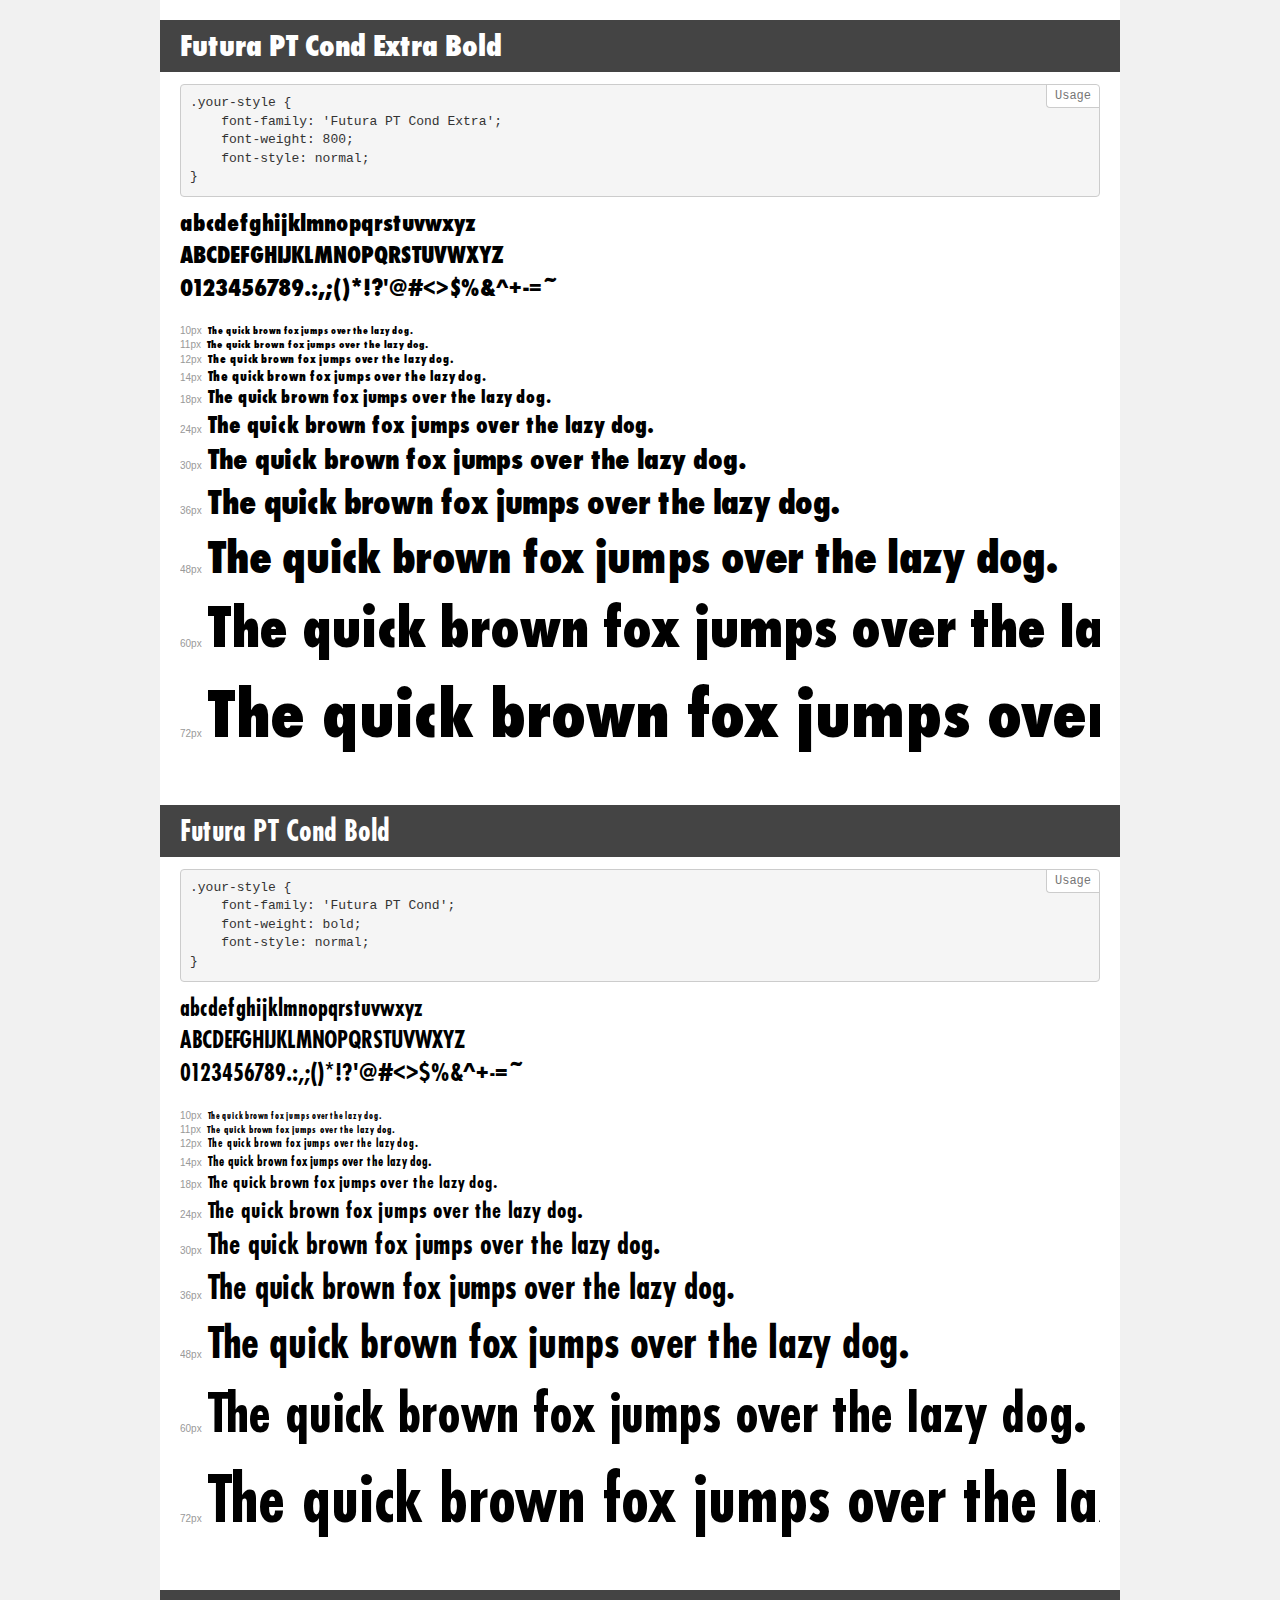
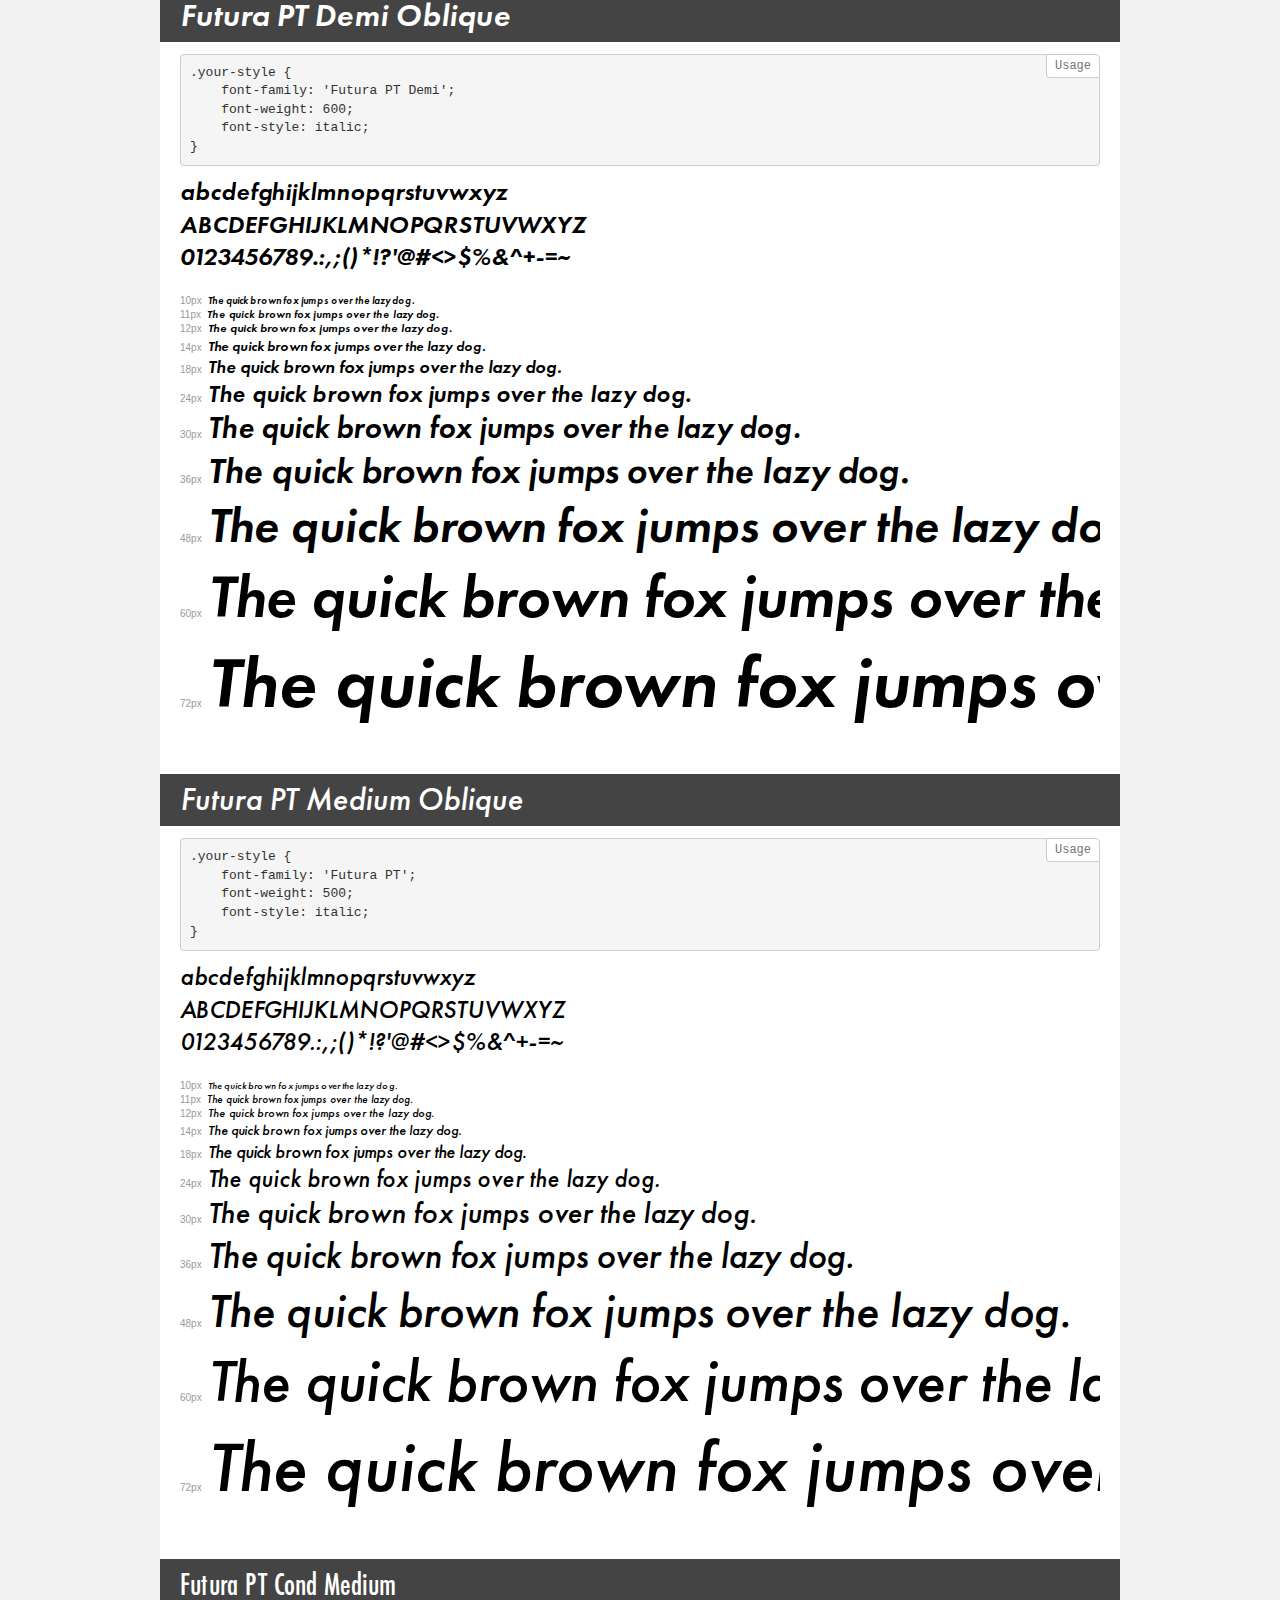
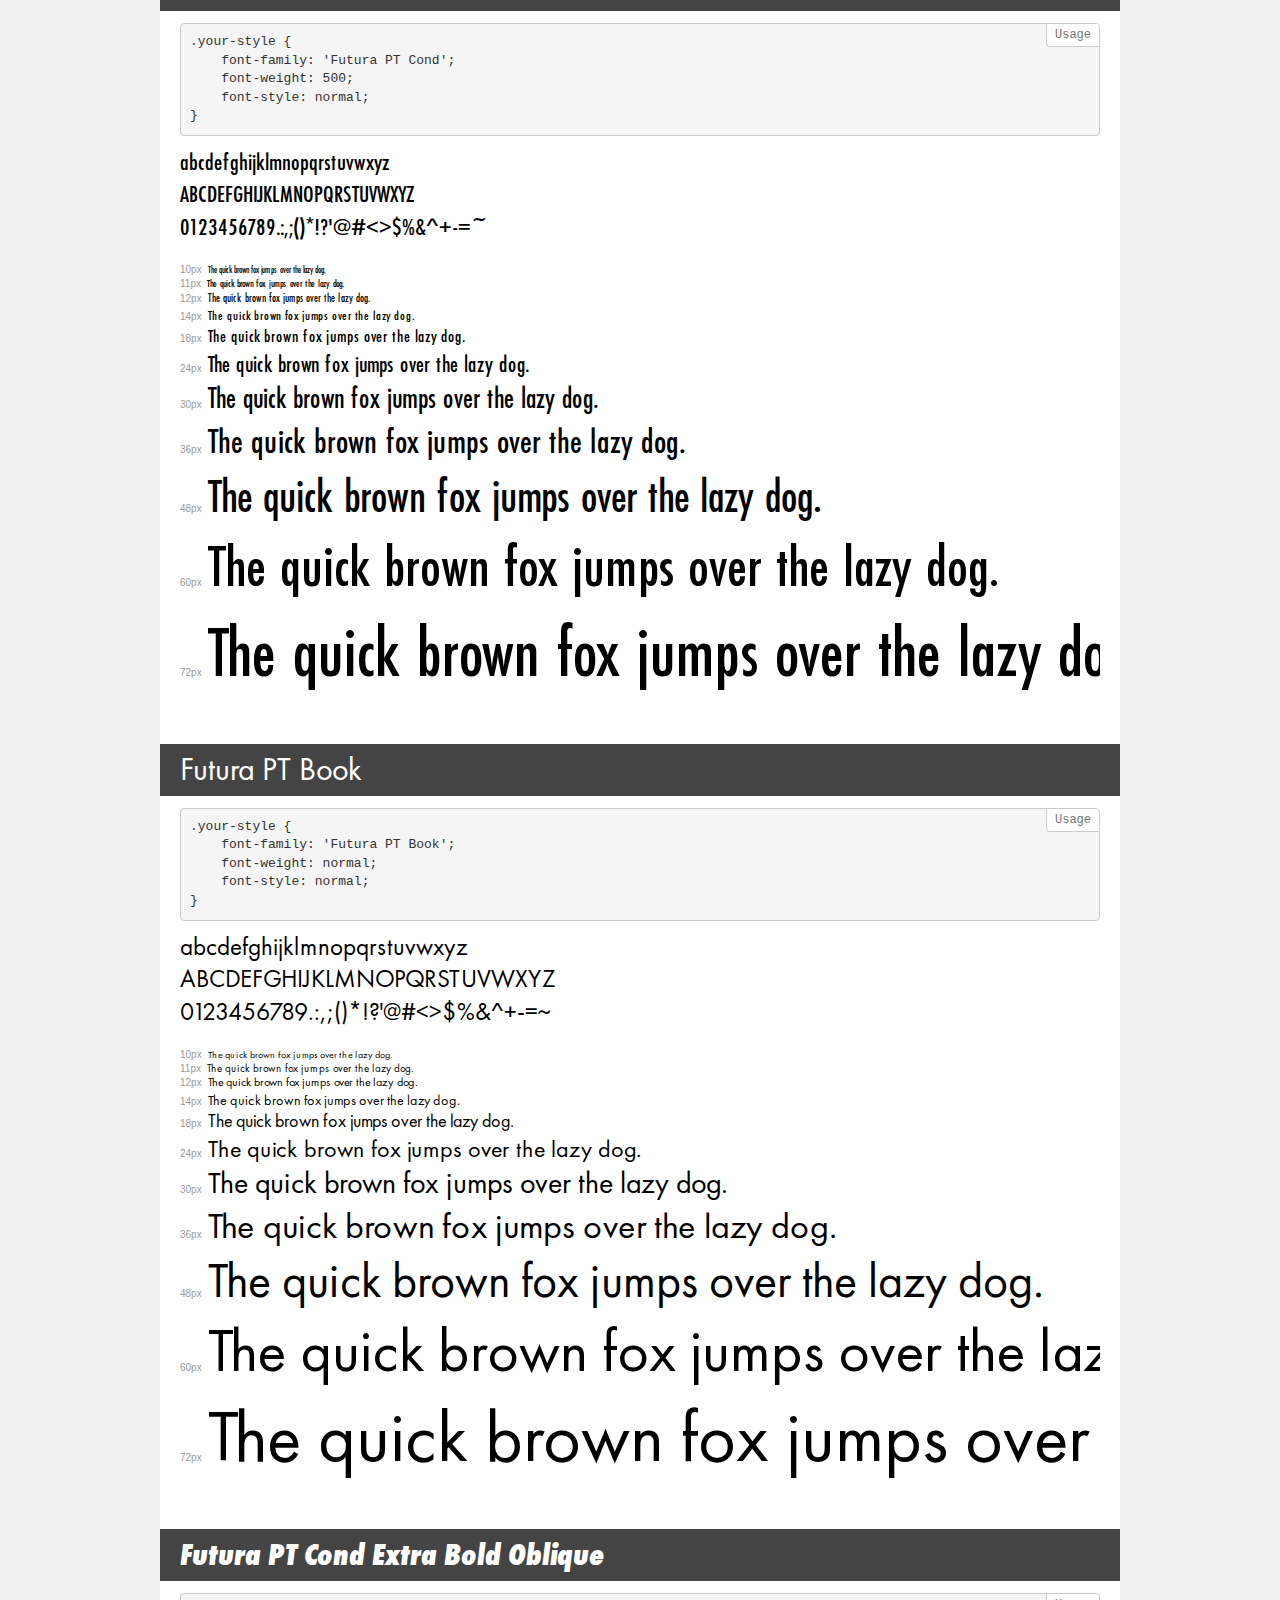
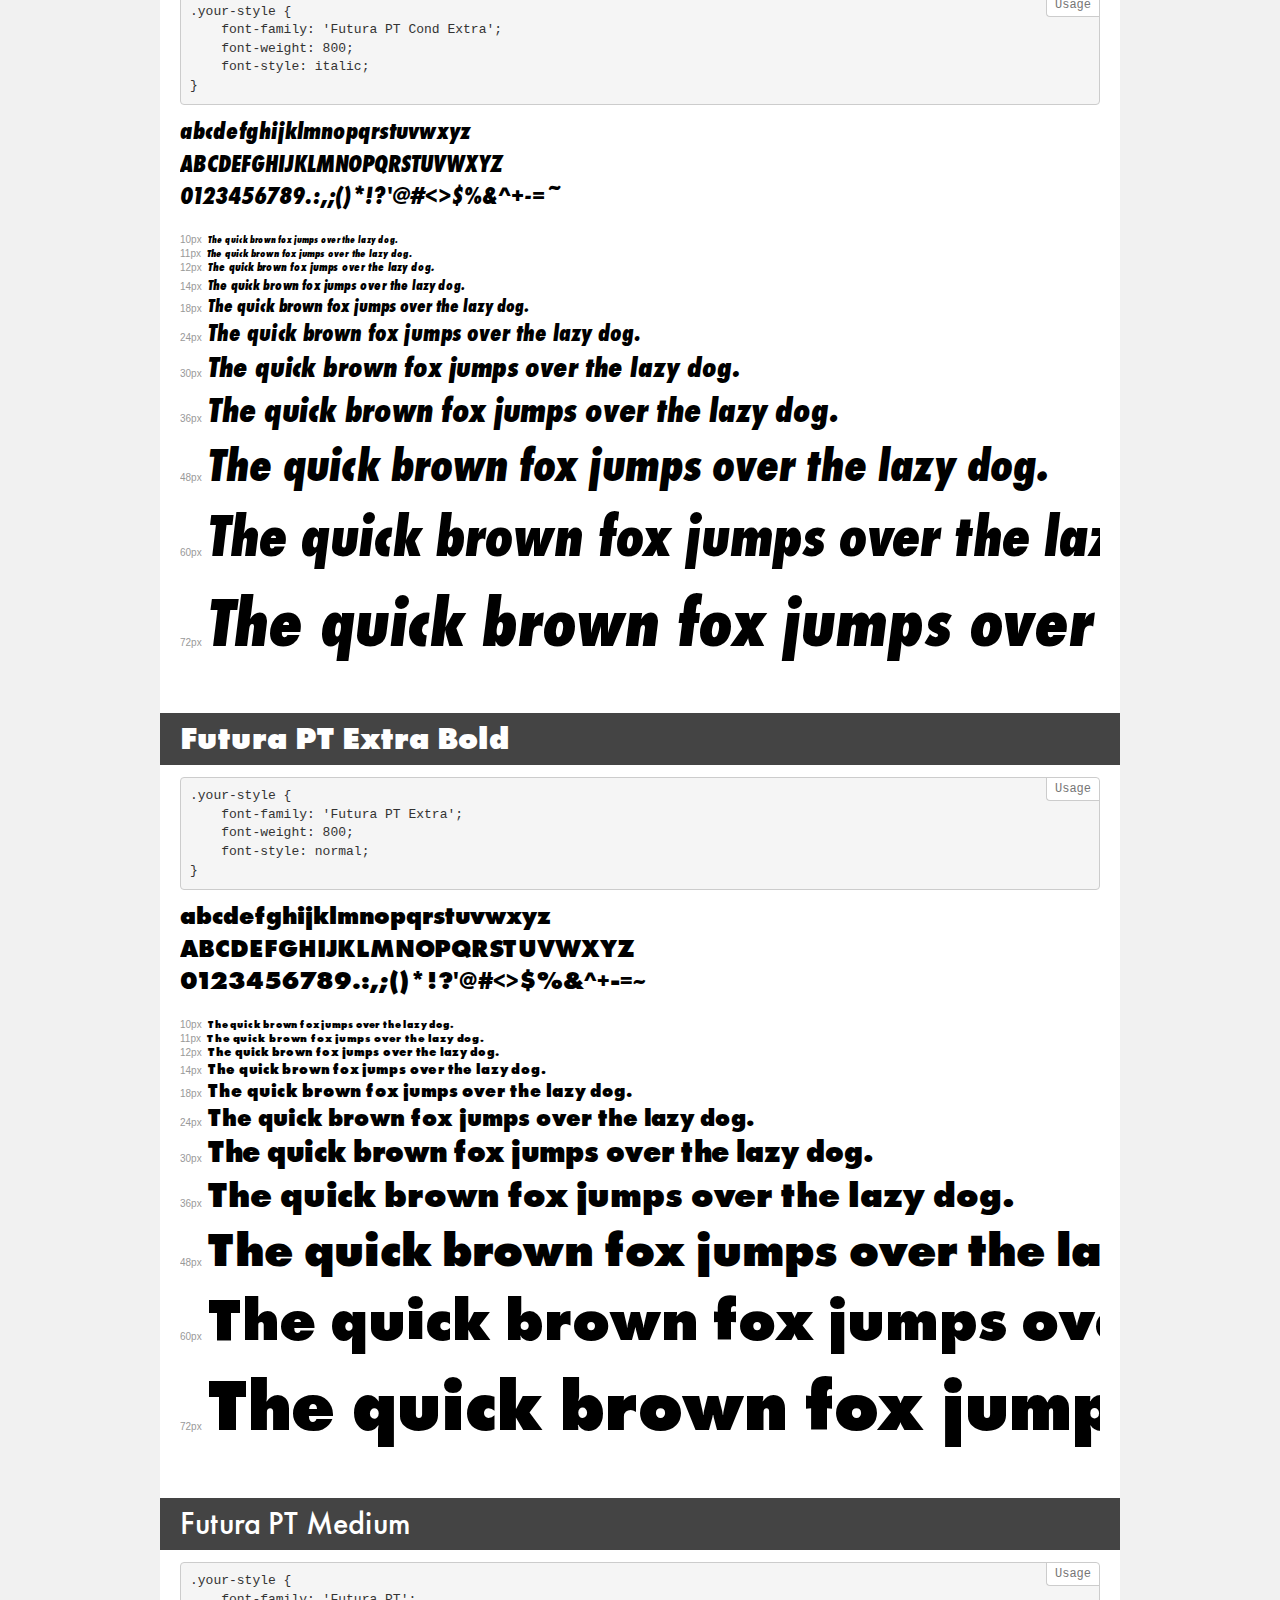
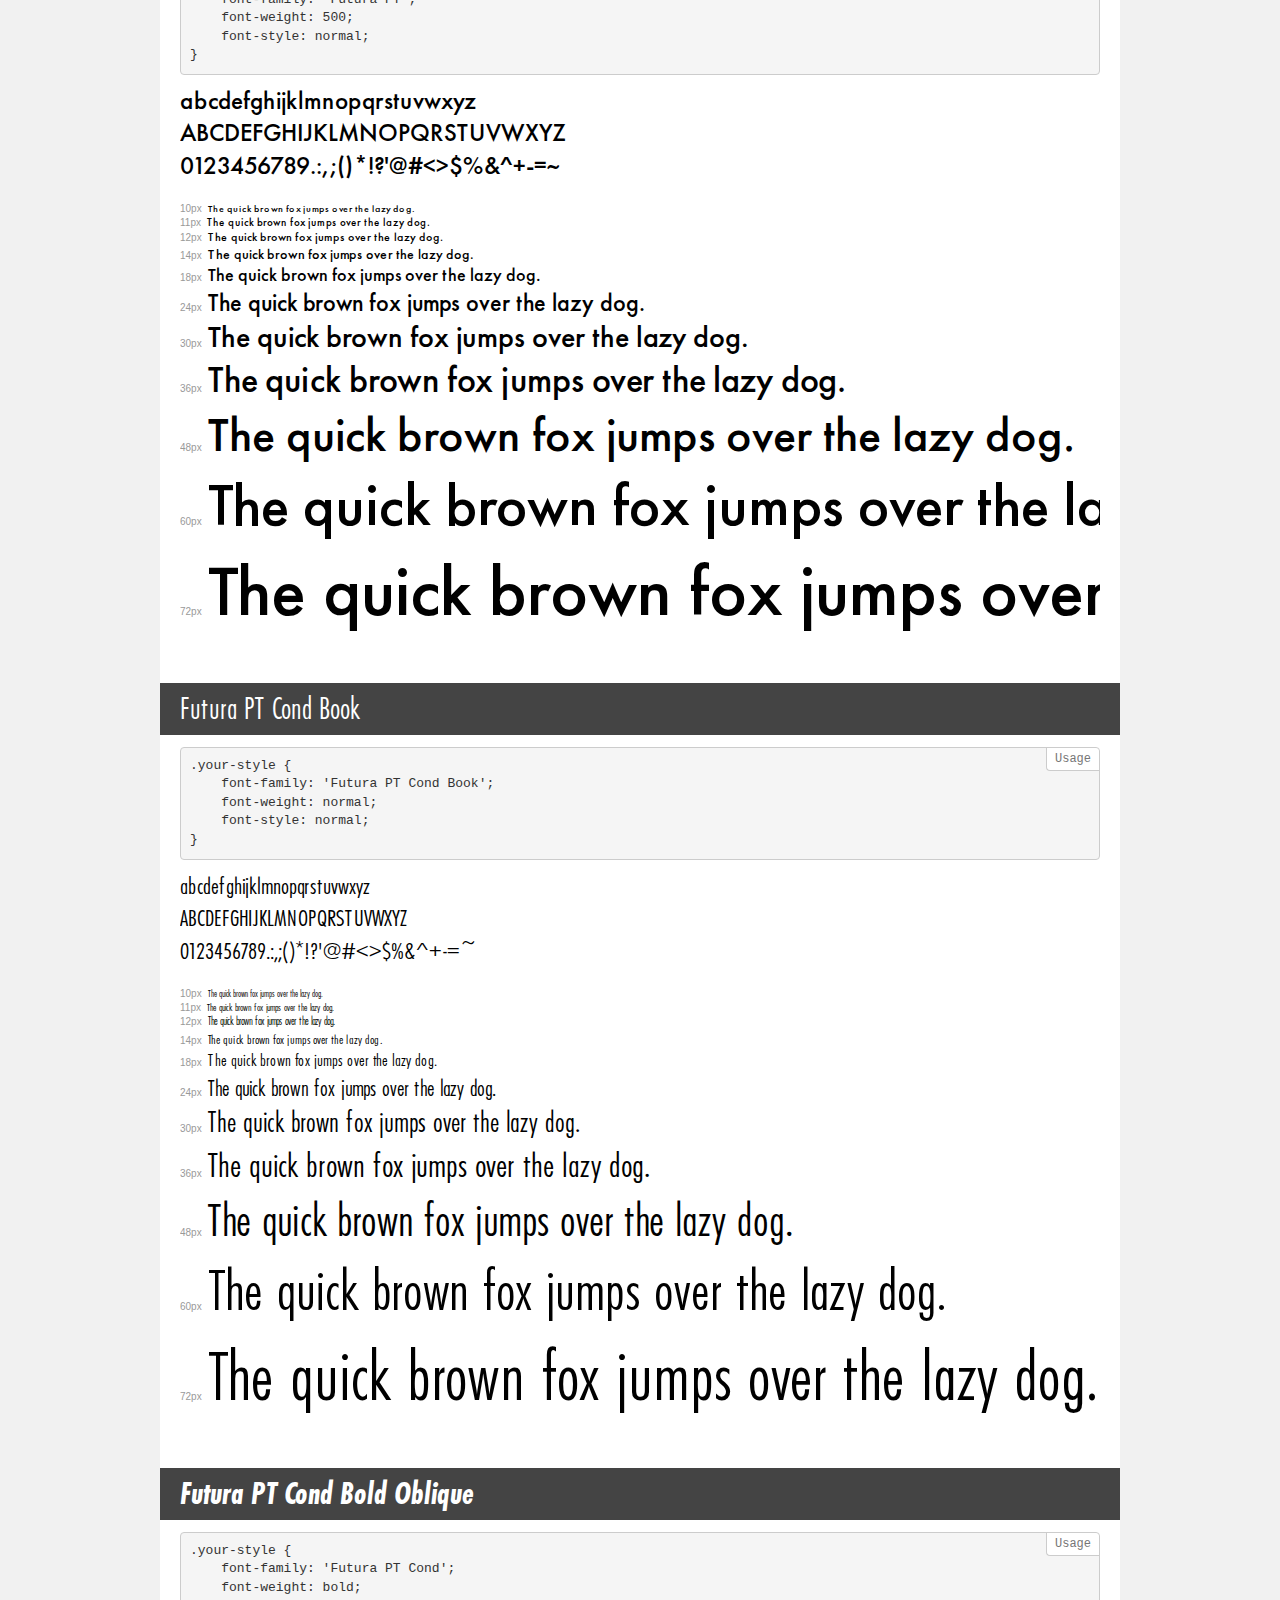
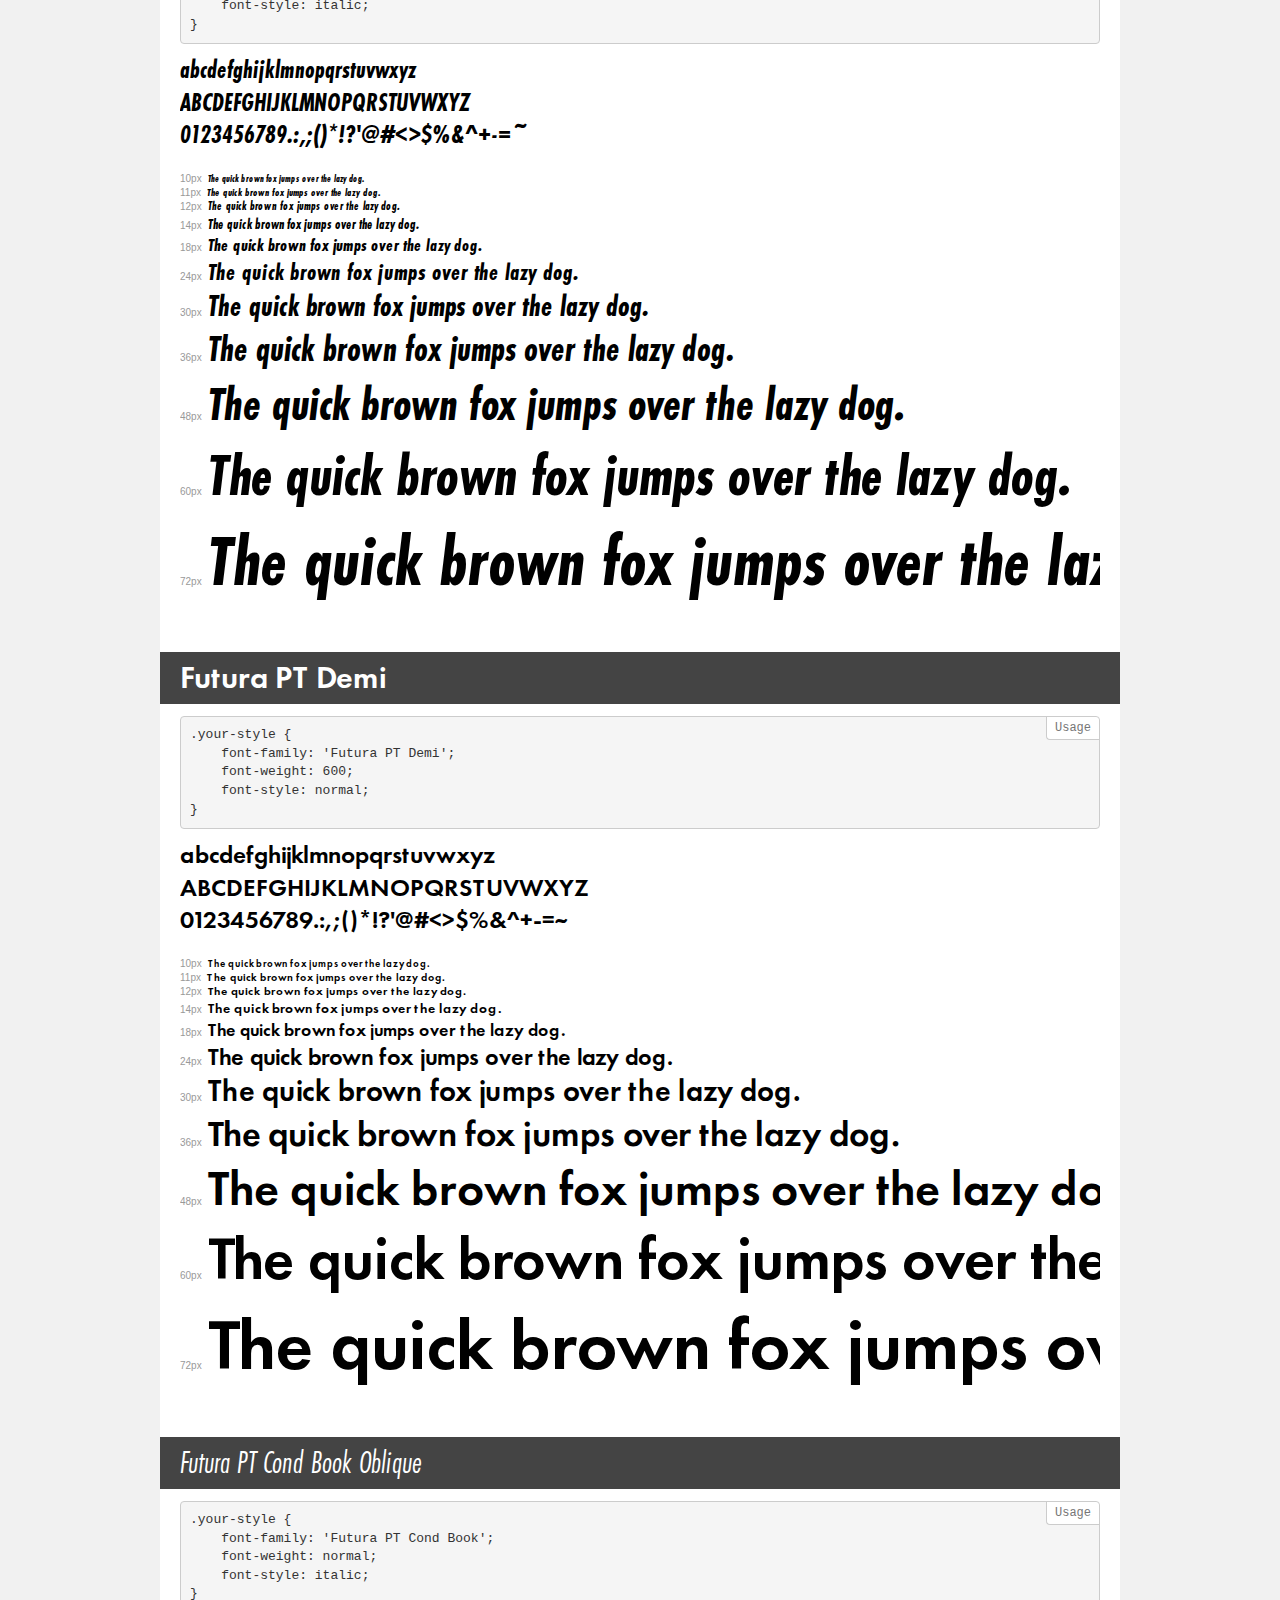
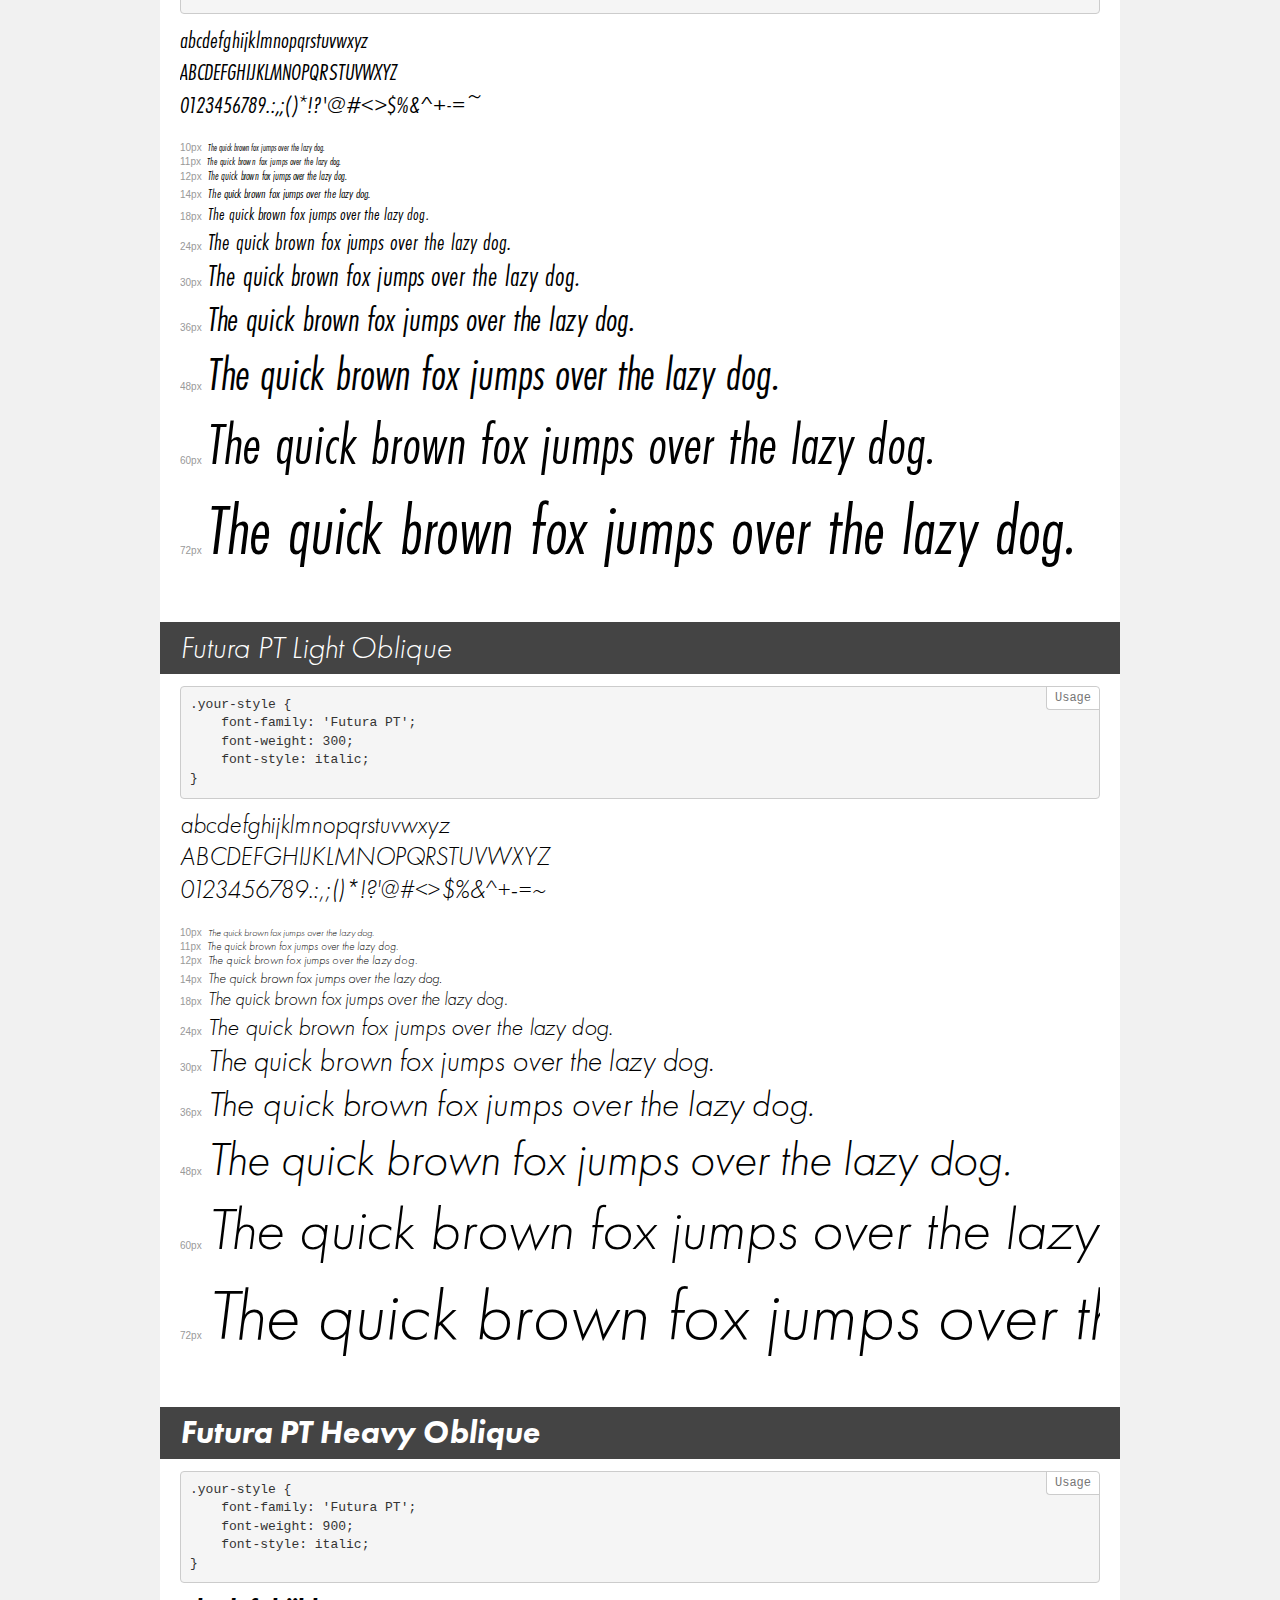
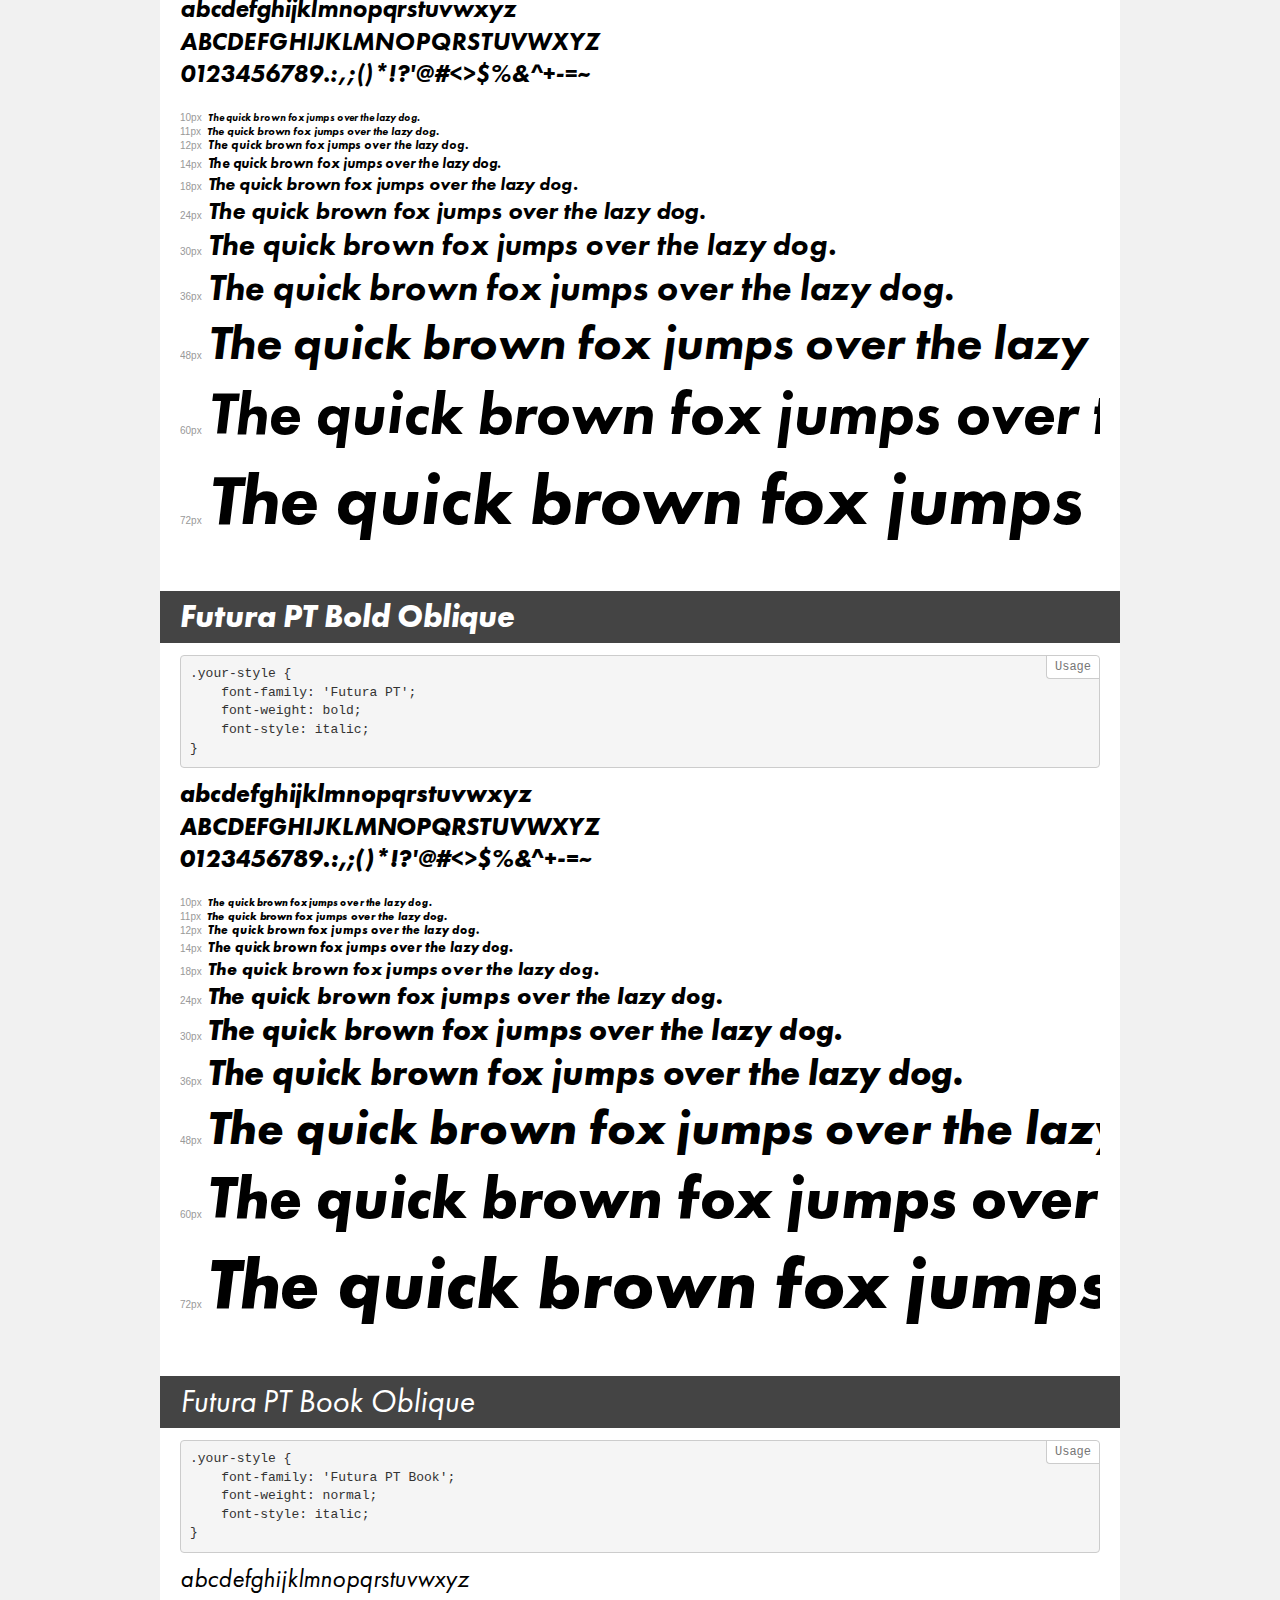
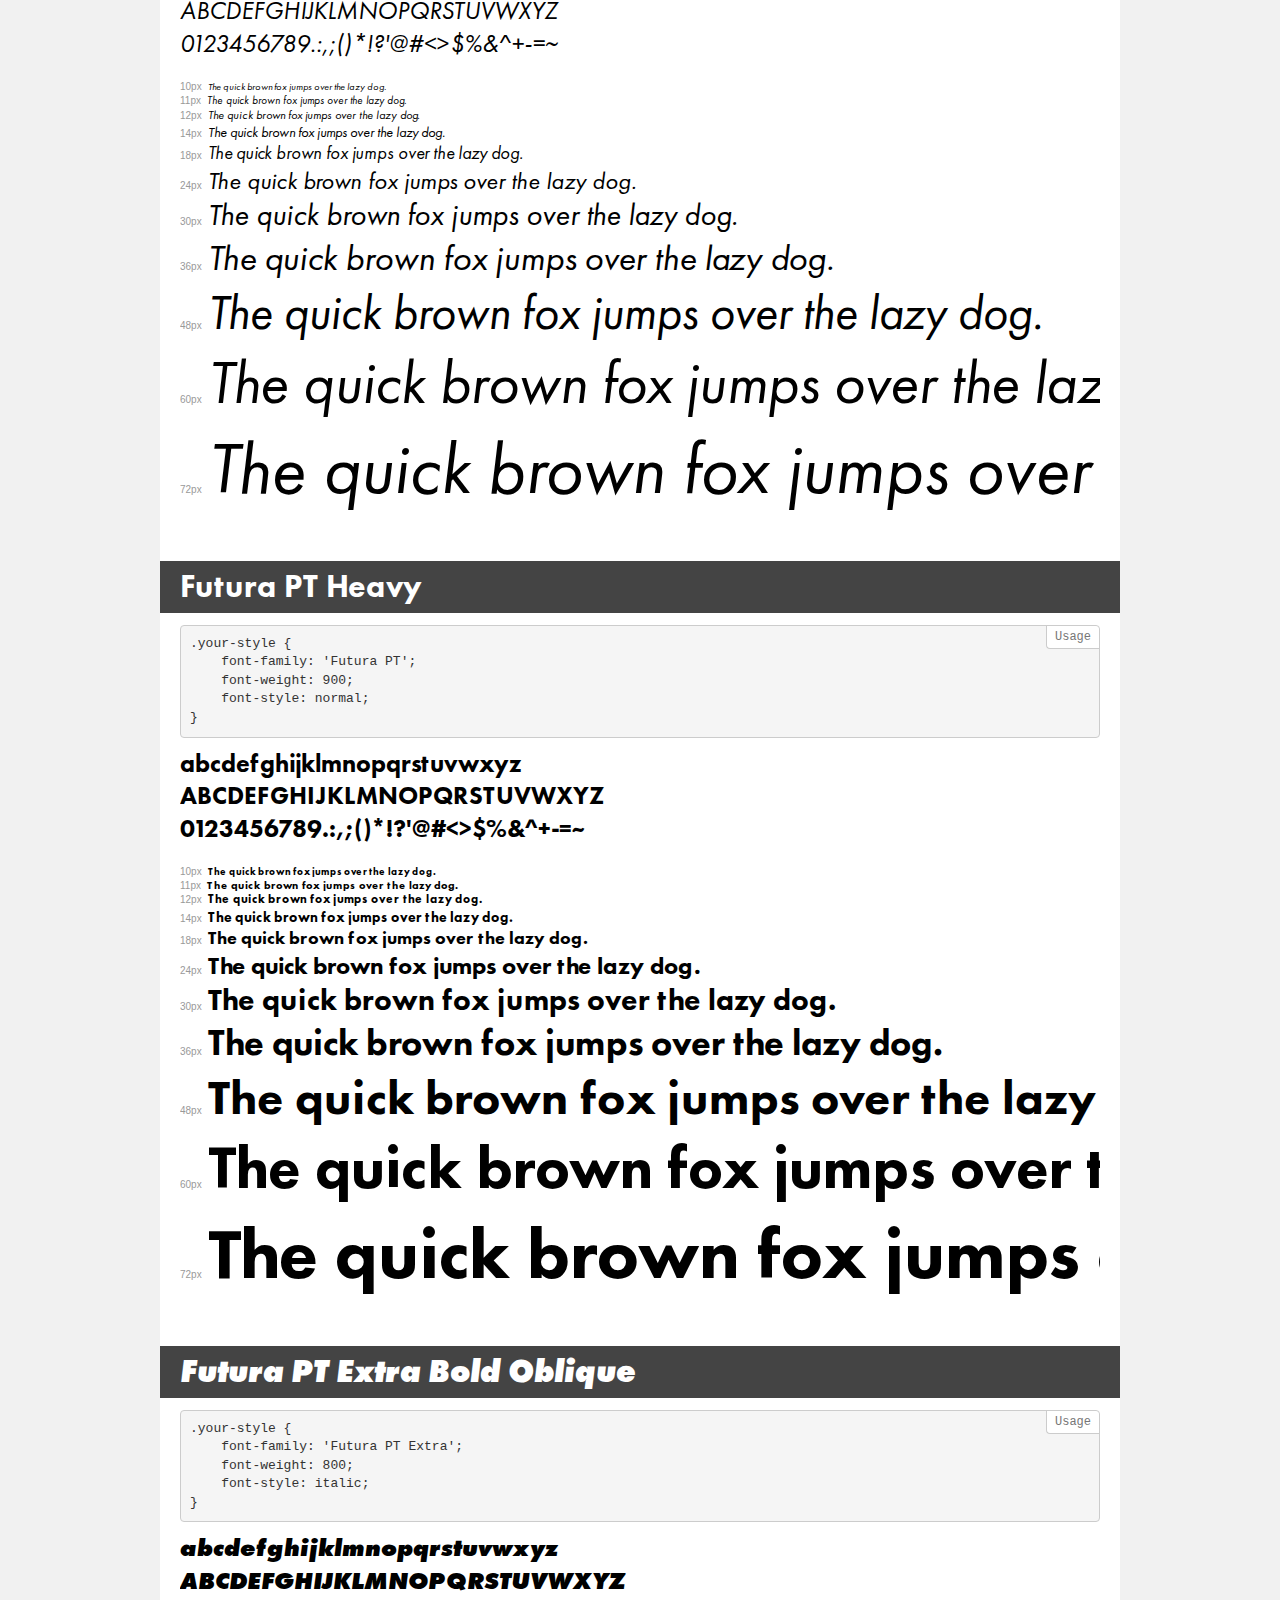
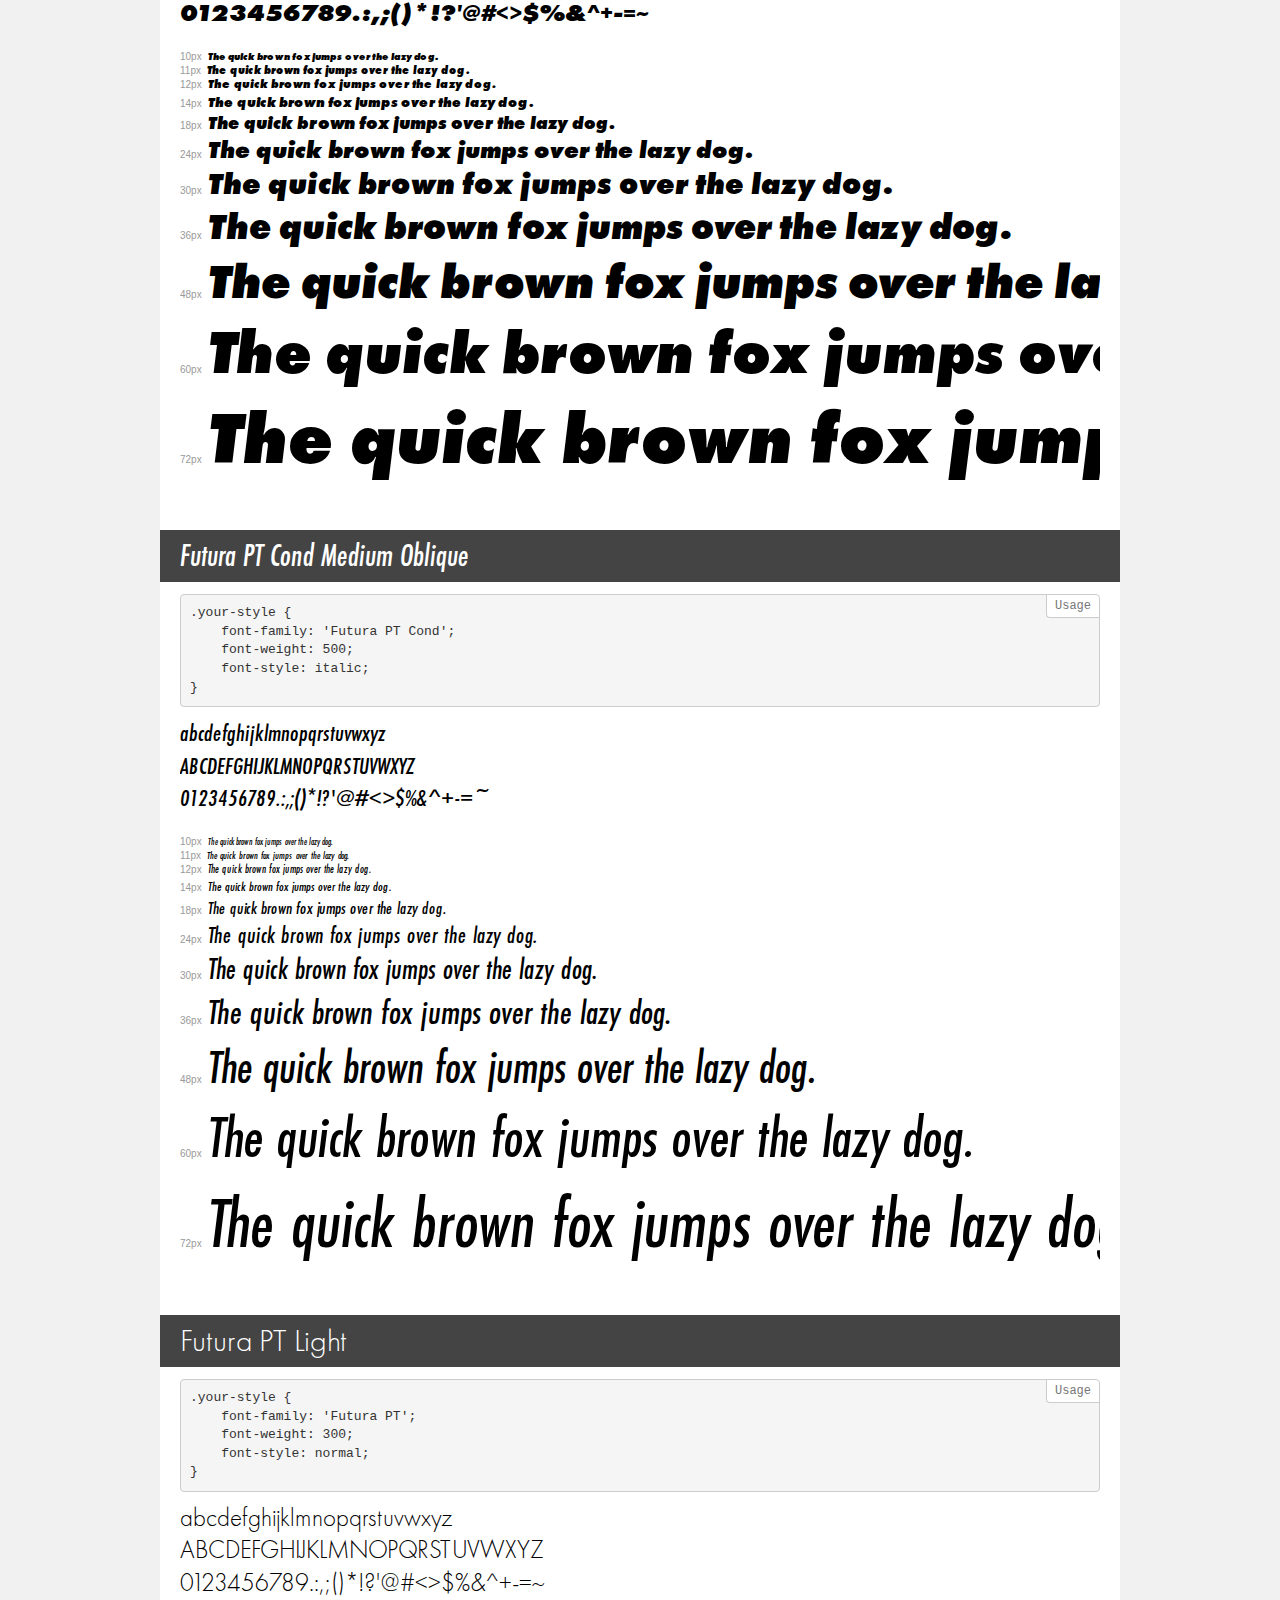
<file: font/fut/demo.html>
<!DOCTYPE html>
<html>
<head>
    <meta charset="utf-8">
    <meta http-equiv="X-UA-Compatible" content="IE=edge">
    <meta name="viewport" content="width=device-width, initial-scale=1">
    <meta name="robots" content="noindex, noarchive">
    <title>Transfonter demo</title>
    <link href="stylesheet.css" rel="stylesheet">
    <style>
        /*
        http://meyerweb.com/eric/tools/css/reset/
        v2.0 | 20110126
        License: none (public domain)
        */
        html, body, div, span, applet, object, iframe,
        h1, h2, h3, h4, h5, h6, p, blockquote, pre,
        a, abbr, acronym, address, big, cite, code,
        del, dfn, em, img, ins, kbd, q, s, samp,
        small, strike, strong, sub, sup, tt, var,
        b, u, i, center,
        dl, dt, dd, ol, ul, li,
        fieldset, form, label, legend,
        table, caption, tbody, tfoot, thead, tr, th, td,
        article, aside, canvas, details, embed,
        figure, figcaption, footer, header, hgroup,
        menu, nav, output, ruby, section, summary,
        time, mark, audio, video {
            margin: 0;
            padding: 0;
            border: 0;
            font-size: 100%;
            font: inherit;
            vertical-align: baseline;
        }
        /* HTML5 display-role reset for older browsers */
        article, aside, details, figcaption, figure,
        footer, header, hgroup, menu, nav, section {
            display: block;
        }
        body {
            line-height: 1;
        }
        ol, ul {
            list-style: none;
        }
        blockquote, q {
            quotes: none;
        }
        blockquote:before, blockquote:after,
        q:before, q:after {
            content: '';
            content: none;
        }
        table {
            border-collapse: collapse;
            border-spacing: 0;
        }
        /* common styles */
        body {
            background: #f1f1f1;
            color: #000;
        }
        .page {
            background: #fff;
            width: 920px;
            margin: 0 auto;
            padding: 20px 20px 0 20px;
            overflow: hidden;
        }
        .font-container {
            overflow-x: auto;
            overflow-y: hidden;
            margin-bottom: 40px;
            line-height: 1.3;
            white-space: nowrap;
            padding-bottom: 5px;
        }
        h1 {
            position: relative;
            background: #444;
            font-size: 32px;
            color: #fff;
            padding: 10px 20px;
            margin: 0 -20px 12px -20px;
        }
        .letters {
            font-size: 25px;
            margin-bottom: 20px;
        }
        .s10:before {
            content: '10px';
        }
        .s11:before {
            content: '11px';
        }
        .s12:before {
            content: '12px';
        }
        .s14:before {
            content: '14px';
        }
        .s18:before {
            content: '18px';
        }
        .s24:before {
            content: '24px';
        }
        .s30:before {
            content: '30px';
        }
        .s36:before {
            content: '36px';
        }
        .s48:before {
            content: '48px';
        }
        .s60:before {
            content: '60px';
        }
        .s72:before {
            content: '72px';
        }
        .s10:before, .s11:before, .s12:before, .s14:before,
        .s18:before, .s24:before, .s30:before, .s36:before,
        .s48:before, .s60:before, .s72:before {
            font-family: Arial, sans-serif;
            font-size: 10px;
            font-weight: normal;
            font-style: normal;
            color: #999;
            padding-right: 6px;
        }
        pre {
            display: block;
            position: relative;
            padding: 9px;
            margin: 0 0 10px;
            font-family: Monaco, Menlo, Consolas, "Courier New", monospace !important;
            font-size: 13px;
            line-height: 1.428571429;
            color: #333;
            font-weight: normal !important;
            font-style: normal !important;
            background-color: #f5f5f5;
            border: 1px solid #ccc;
            overflow-x: auto;
            border-radius: 4px;
        }
        pre:after {
            display: block;
            position: absolute;
            right: 0;
            top: 0;
            content: 'Usage';
            line-height: 1;
            padding: 5px 8px;
            font-size: 12px;
            color: #767676;
            background-color: #fff;
            border: 1px solid #ccc;
            border-right: none;
            border-top: none;
            border-radius: 0 4px 0 4px;
            z-index: 10;
        }
        /* responsive */
        @media (max-width: 959px) {
            .page {
                width: auto;
                margin: 0;
            }
        }
    </style>
</head>
<body>
<div class="page">
    <div class="demo" style="font-family: 'Futura PT Cond Extra'; font-weight: 800; font-style: normal;">
        <h1>Futura PT Cond Extra Bold</h1>
        <pre>.your-style {
    font-family: 'Futura PT Cond Extra';
    font-weight: 800;
    font-style: normal;
}</pre>
        <div class="font-container">
            <p class="letters">
                abcdefghijklmnopqrstuvwxyz<br>
ABCDEFGHIJKLMNOPQRSTUVWXYZ<br>
                0123456789.:,;()*!?'@#<>$%&^+-=~
            </p>
            <p class="s10" style="font-size: 10px;">The quick brown fox jumps over the lazy dog.</p>
            <p class="s11" style="font-size: 11px;">The quick brown fox jumps over the lazy dog.</p>
            <p class="s12" style="font-size: 12px;">The quick brown fox jumps over the lazy dog.</p>
            <p class="s14" style="font-size: 14px;">The quick brown fox jumps over the lazy dog.</p>
            <p class="s18" style="font-size: 18px;">The quick brown fox jumps over the lazy dog.</p>
            <p class="s24" style="font-size: 24px;">The quick brown fox jumps over the lazy dog.</p>
            <p class="s30" style="font-size: 30px;">The quick brown fox jumps over the lazy dog.</p>
            <p class="s36" style="font-size: 36px;">The quick brown fox jumps over the lazy dog.</p>
            <p class="s48" style="font-size: 48px;">The quick brown fox jumps over the lazy dog.</p>
            <p class="s60" style="font-size: 60px;">The quick brown fox jumps over the lazy dog.</p>
            <p class="s72" style="font-size: 72px;">The quick brown fox jumps over the lazy dog.</p>
        </div>
    </div>
    <div class="demo" style="font-family: 'Futura PT Cond'; font-weight: bold; font-style: normal;">
        <h1>Futura PT Cond Bold</h1>
        <pre>.your-style {
    font-family: 'Futura PT Cond';
    font-weight: bold;
    font-style: normal;
}</pre>
        <div class="font-container">
            <p class="letters">
                abcdefghijklmnopqrstuvwxyz<br>
ABCDEFGHIJKLMNOPQRSTUVWXYZ<br>
                0123456789.:,;()*!?'@#<>$%&^+-=~
            </p>
            <p class="s10" style="font-size: 10px;">The quick brown fox jumps over the lazy dog.</p>
            <p class="s11" style="font-size: 11px;">The quick brown fox jumps over the lazy dog.</p>
            <p class="s12" style="font-size: 12px;">The quick brown fox jumps over the lazy dog.</p>
            <p class="s14" style="font-size: 14px;">The quick brown fox jumps over the lazy dog.</p>
            <p class="s18" style="font-size: 18px;">The quick brown fox jumps over the lazy dog.</p>
            <p class="s24" style="font-size: 24px;">The quick brown fox jumps over the lazy dog.</p>
            <p class="s30" style="font-size: 30px;">The quick brown fox jumps over the lazy dog.</p>
            <p class="s36" style="font-size: 36px;">The quick brown fox jumps over the lazy dog.</p>
            <p class="s48" style="font-size: 48px;">The quick brown fox jumps over the lazy dog.</p>
            <p class="s60" style="font-size: 60px;">The quick brown fox jumps over the lazy dog.</p>
            <p class="s72" style="font-size: 72px;">The quick brown fox jumps over the lazy dog.</p>
        </div>
    </div>
    <div class="demo" style="font-family: 'Futura PT Demi'; font-weight: 600; font-style: italic;">
        <h1>Futura PT Demi Oblique</h1>
        <pre>.your-style {
    font-family: 'Futura PT Demi';
    font-weight: 600;
    font-style: italic;
}</pre>
        <div class="font-container">
            <p class="letters">
                abcdefghijklmnopqrstuvwxyz<br>
ABCDEFGHIJKLMNOPQRSTUVWXYZ<br>
                0123456789.:,;()*!?'@#<>$%&^+-=~
            </p>
            <p class="s10" style="font-size: 10px;">The quick brown fox jumps over the lazy dog.</p>
            <p class="s11" style="font-size: 11px;">The quick brown fox jumps over the lazy dog.</p>
            <p class="s12" style="font-size: 12px;">The quick brown fox jumps over the lazy dog.</p>
            <p class="s14" style="font-size: 14px;">The quick brown fox jumps over the lazy dog.</p>
            <p class="s18" style="font-size: 18px;">The quick brown fox jumps over the lazy dog.</p>
            <p class="s24" style="font-size: 24px;">The quick brown fox jumps over the lazy dog.</p>
            <p class="s30" style="font-size: 30px;">The quick brown fox jumps over the lazy dog.</p>
            <p class="s36" style="font-size: 36px;">The quick brown fox jumps over the lazy dog.</p>
            <p class="s48" style="font-size: 48px;">The quick brown fox jumps over the lazy dog.</p>
            <p class="s60" style="font-size: 60px;">The quick brown fox jumps over the lazy dog.</p>
            <p class="s72" style="font-size: 72px;">The quick brown fox jumps over the lazy dog.</p>
        </div>
    </div>
    <div class="demo" style="font-family: 'Futura PT'; font-weight: 500; font-style: italic;">
        <h1>Futura PT Medium Oblique</h1>
        <pre>.your-style {
    font-family: 'Futura PT';
    font-weight: 500;
    font-style: italic;
}</pre>
        <div class="font-container">
            <p class="letters">
                abcdefghijklmnopqrstuvwxyz<br>
ABCDEFGHIJKLMNOPQRSTUVWXYZ<br>
                0123456789.:,;()*!?'@#<>$%&^+-=~
            </p>
            <p class="s10" style="font-size: 10px;">The quick brown fox jumps over the lazy dog.</p>
            <p class="s11" style="font-size: 11px;">The quick brown fox jumps over the lazy dog.</p>
            <p class="s12" style="font-size: 12px;">The quick brown fox jumps over the lazy dog.</p>
            <p class="s14" style="font-size: 14px;">The quick brown fox jumps over the lazy dog.</p>
            <p class="s18" style="font-size: 18px;">The quick brown fox jumps over the lazy dog.</p>
            <p class="s24" style="font-size: 24px;">The quick brown fox jumps over the lazy dog.</p>
            <p class="s30" style="font-size: 30px;">The quick brown fox jumps over the lazy dog.</p>
            <p class="s36" style="font-size: 36px;">The quick brown fox jumps over the lazy dog.</p>
            <p class="s48" style="font-size: 48px;">The quick brown fox jumps over the lazy dog.</p>
            <p class="s60" style="font-size: 60px;">The quick brown fox jumps over the lazy dog.</p>
            <p class="s72" style="font-size: 72px;">The quick brown fox jumps over the lazy dog.</p>
        </div>
    </div>
    <div class="demo" style="font-family: 'Futura PT Cond'; font-weight: 500; font-style: normal;">
        <h1>Futura PT Cond Medium</h1>
        <pre>.your-style {
    font-family: 'Futura PT Cond';
    font-weight: 500;
    font-style: normal;
}</pre>
        <div class="font-container">
            <p class="letters">
                abcdefghijklmnopqrstuvwxyz<br>
ABCDEFGHIJKLMNOPQRSTUVWXYZ<br>
                0123456789.:,;()*!?'@#<>$%&^+-=~
            </p>
            <p class="s10" style="font-size: 10px;">The quick brown fox jumps over the lazy dog.</p>
            <p class="s11" style="font-size: 11px;">The quick brown fox jumps over the lazy dog.</p>
            <p class="s12" style="font-size: 12px;">The quick brown fox jumps over the lazy dog.</p>
            <p class="s14" style="font-size: 14px;">The quick brown fox jumps over the lazy dog.</p>
            <p class="s18" style="font-size: 18px;">The quick brown fox jumps over the lazy dog.</p>
            <p class="s24" style="font-size: 24px;">The quick brown fox jumps over the lazy dog.</p>
            <p class="s30" style="font-size: 30px;">The quick brown fox jumps over the lazy dog.</p>
            <p class="s36" style="font-size: 36px;">The quick brown fox jumps over the lazy dog.</p>
            <p class="s48" style="font-size: 48px;">The quick brown fox jumps over the lazy dog.</p>
            <p class="s60" style="font-size: 60px;">The quick brown fox jumps over the lazy dog.</p>
            <p class="s72" style="font-size: 72px;">The quick brown fox jumps over the lazy dog.</p>
        </div>
    </div>
    <div class="demo" style="font-family: 'Futura PT Book'; font-weight: normal; font-style: normal;">
        <h1>Futura PT Book</h1>
        <pre>.your-style {
    font-family: 'Futura PT Book';
    font-weight: normal;
    font-style: normal;
}</pre>
        <div class="font-container">
            <p class="letters">
                abcdefghijklmnopqrstuvwxyz<br>
ABCDEFGHIJKLMNOPQRSTUVWXYZ<br>
                0123456789.:,;()*!?'@#<>$%&^+-=~
            </p>
            <p class="s10" style="font-size: 10px;">The quick brown fox jumps over the lazy dog.</p>
            <p class="s11" style="font-size: 11px;">The quick brown fox jumps over the lazy dog.</p>
            <p class="s12" style="font-size: 12px;">The quick brown fox jumps over the lazy dog.</p>
            <p class="s14" style="font-size: 14px;">The quick brown fox jumps over the lazy dog.</p>
            <p class="s18" style="font-size: 18px;">The quick brown fox jumps over the lazy dog.</p>
            <p class="s24" style="font-size: 24px;">The quick brown fox jumps over the lazy dog.</p>
            <p class="s30" style="font-size: 30px;">The quick brown fox jumps over the lazy dog.</p>
            <p class="s36" style="font-size: 36px;">The quick brown fox jumps over the lazy dog.</p>
            <p class="s48" style="font-size: 48px;">The quick brown fox jumps over the lazy dog.</p>
            <p class="s60" style="font-size: 60px;">The quick brown fox jumps over the lazy dog.</p>
            <p class="s72" style="font-size: 72px;">The quick brown fox jumps over the lazy dog.</p>
        </div>
    </div>
    <div class="demo" style="font-family: 'Futura PT Cond Extra'; font-weight: 800; font-style: italic;">
        <h1>Futura PT Cond Extra Bold Oblique</h1>
        <pre>.your-style {
    font-family: 'Futura PT Cond Extra';
    font-weight: 800;
    font-style: italic;
}</pre>
        <div class="font-container">
            <p class="letters">
                abcdefghijklmnopqrstuvwxyz<br>
ABCDEFGHIJKLMNOPQRSTUVWXYZ<br>
                0123456789.:,;()*!?'@#<>$%&^+-=~
            </p>
            <p class="s10" style="font-size: 10px;">The quick brown fox jumps over the lazy dog.</p>
            <p class="s11" style="font-size: 11px;">The quick brown fox jumps over the lazy dog.</p>
            <p class="s12" style="font-size: 12px;">The quick brown fox jumps over the lazy dog.</p>
            <p class="s14" style="font-size: 14px;">The quick brown fox jumps over the lazy dog.</p>
            <p class="s18" style="font-size: 18px;">The quick brown fox jumps over the lazy dog.</p>
            <p class="s24" style="font-size: 24px;">The quick brown fox jumps over the lazy dog.</p>
            <p class="s30" style="font-size: 30px;">The quick brown fox jumps over the lazy dog.</p>
            <p class="s36" style="font-size: 36px;">The quick brown fox jumps over the lazy dog.</p>
            <p class="s48" style="font-size: 48px;">The quick brown fox jumps over the lazy dog.</p>
            <p class="s60" style="font-size: 60px;">The quick brown fox jumps over the lazy dog.</p>
            <p class="s72" style="font-size: 72px;">The quick brown fox jumps over the lazy dog.</p>
        </div>
    </div>
    <div class="demo" style="font-family: 'Futura PT Extra'; font-weight: 800; font-style: normal;">
        <h1>Futura PT Extra Bold</h1>
        <pre>.your-style {
    font-family: 'Futura PT Extra';
    font-weight: 800;
    font-style: normal;
}</pre>
        <div class="font-container">
            <p class="letters">
                abcdefghijklmnopqrstuvwxyz<br>
ABCDEFGHIJKLMNOPQRSTUVWXYZ<br>
                0123456789.:,;()*!?'@#<>$%&^+-=~
            </p>
            <p class="s10" style="font-size: 10px;">The quick brown fox jumps over the lazy dog.</p>
            <p class="s11" style="font-size: 11px;">The quick brown fox jumps over the lazy dog.</p>
            <p class="s12" style="font-size: 12px;">The quick brown fox jumps over the lazy dog.</p>
            <p class="s14" style="font-size: 14px;">The quick brown fox jumps over the lazy dog.</p>
            <p class="s18" style="font-size: 18px;">The quick brown fox jumps over the lazy dog.</p>
            <p class="s24" style="font-size: 24px;">The quick brown fox jumps over the lazy dog.</p>
            <p class="s30" style="font-size: 30px;">The quick brown fox jumps over the lazy dog.</p>
            <p class="s36" style="font-size: 36px;">The quick brown fox jumps over the lazy dog.</p>
            <p class="s48" style="font-size: 48px;">The quick brown fox jumps over the lazy dog.</p>
            <p class="s60" style="font-size: 60px;">The quick brown fox jumps over the lazy dog.</p>
            <p class="s72" style="font-size: 72px;">The quick brown fox jumps over the lazy dog.</p>
        </div>
    </div>
    <div class="demo" style="font-family: 'Futura PT'; font-weight: 500; font-style: normal;">
        <h1>Futura PT Medium</h1>
        <pre>.your-style {
    font-family: 'Futura PT';
    font-weight: 500;
    font-style: normal;
}</pre>
        <div class="font-container">
            <p class="letters">
                abcdefghijklmnopqrstuvwxyz<br>
ABCDEFGHIJKLMNOPQRSTUVWXYZ<br>
                0123456789.:,;()*!?'@#<>$%&^+-=~
            </p>
            <p class="s10" style="font-size: 10px;">The quick brown fox jumps over the lazy dog.</p>
            <p class="s11" style="font-size: 11px;">The quick brown fox jumps over the lazy dog.</p>
            <p class="s12" style="font-size: 12px;">The quick brown fox jumps over the lazy dog.</p>
            <p class="s14" style="font-size: 14px;">The quick brown fox jumps over the lazy dog.</p>
            <p class="s18" style="font-size: 18px;">The quick brown fox jumps over the lazy dog.</p>
            <p class="s24" style="font-size: 24px;">The quick brown fox jumps over the lazy dog.</p>
            <p class="s30" style="font-size: 30px;">The quick brown fox jumps over the lazy dog.</p>
            <p class="s36" style="font-size: 36px;">The quick brown fox jumps over the lazy dog.</p>
            <p class="s48" style="font-size: 48px;">The quick brown fox jumps over the lazy dog.</p>
            <p class="s60" style="font-size: 60px;">The quick brown fox jumps over the lazy dog.</p>
            <p class="s72" style="font-size: 72px;">The quick brown fox jumps over the lazy dog.</p>
        </div>
    </div>
    <div class="demo" style="font-family: 'Futura PT Cond Book'; font-weight: normal; font-style: normal;">
        <h1>Futura PT Cond Book</h1>
        <pre>.your-style {
    font-family: 'Futura PT Cond Book';
    font-weight: normal;
    font-style: normal;
}</pre>
        <div class="font-container">
            <p class="letters">
                abcdefghijklmnopqrstuvwxyz<br>
ABCDEFGHIJKLMNOPQRSTUVWXYZ<br>
                0123456789.:,;()*!?'@#<>$%&^+-=~
            </p>
            <p class="s10" style="font-size: 10px;">The quick brown fox jumps over the lazy dog.</p>
            <p class="s11" style="font-size: 11px;">The quick brown fox jumps over the lazy dog.</p>
            <p class="s12" style="font-size: 12px;">The quick brown fox jumps over the lazy dog.</p>
            <p class="s14" style="font-size: 14px;">The quick brown fox jumps over the lazy dog.</p>
            <p class="s18" style="font-size: 18px;">The quick brown fox jumps over the lazy dog.</p>
            <p class="s24" style="font-size: 24px;">The quick brown fox jumps over the lazy dog.</p>
            <p class="s30" style="font-size: 30px;">The quick brown fox jumps over the lazy dog.</p>
            <p class="s36" style="font-size: 36px;">The quick brown fox jumps over the lazy dog.</p>
            <p class="s48" style="font-size: 48px;">The quick brown fox jumps over the lazy dog.</p>
            <p class="s60" style="font-size: 60px;">The quick brown fox jumps over the lazy dog.</p>
            <p class="s72" style="font-size: 72px;">The quick brown fox jumps over the lazy dog.</p>
        </div>
    </div>
    <div class="demo" style="font-family: 'Futura PT Cond'; font-weight: bold; font-style: italic;">
        <h1>Futura PT Cond Bold Oblique</h1>
        <pre>.your-style {
    font-family: 'Futura PT Cond';
    font-weight: bold;
    font-style: italic;
}</pre>
        <div class="font-container">
            <p class="letters">
                abcdefghijklmnopqrstuvwxyz<br>
ABCDEFGHIJKLMNOPQRSTUVWXYZ<br>
                0123456789.:,;()*!?'@#<>$%&^+-=~
            </p>
            <p class="s10" style="font-size: 10px;">The quick brown fox jumps over the lazy dog.</p>
            <p class="s11" style="font-size: 11px;">The quick brown fox jumps over the lazy dog.</p>
            <p class="s12" style="font-size: 12px;">The quick brown fox jumps over the lazy dog.</p>
            <p class="s14" style="font-size: 14px;">The quick brown fox jumps over the lazy dog.</p>
            <p class="s18" style="font-size: 18px;">The quick brown fox jumps over the lazy dog.</p>
            <p class="s24" style="font-size: 24px;">The quick brown fox jumps over the lazy dog.</p>
            <p class="s30" style="font-size: 30px;">The quick brown fox jumps over the lazy dog.</p>
            <p class="s36" style="font-size: 36px;">The quick brown fox jumps over the lazy dog.</p>
            <p class="s48" style="font-size: 48px;">The quick brown fox jumps over the lazy dog.</p>
            <p class="s60" style="font-size: 60px;">The quick brown fox jumps over the lazy dog.</p>
            <p class="s72" style="font-size: 72px;">The quick brown fox jumps over the lazy dog.</p>
        </div>
    </div>
    <div class="demo" style="font-family: 'Futura PT Demi'; font-weight: 600; font-style: normal;">
        <h1>Futura PT Demi</h1>
        <pre>.your-style {
    font-family: 'Futura PT Demi';
    font-weight: 600;
    font-style: normal;
}</pre>
        <div class="font-container">
            <p class="letters">
                abcdefghijklmnopqrstuvwxyz<br>
ABCDEFGHIJKLMNOPQRSTUVWXYZ<br>
                0123456789.:,;()*!?'@#<>$%&^+-=~
            </p>
            <p class="s10" style="font-size: 10px;">The quick brown fox jumps over the lazy dog.</p>
            <p class="s11" style="font-size: 11px;">The quick brown fox jumps over the lazy dog.</p>
            <p class="s12" style="font-size: 12px;">The quick brown fox jumps over the lazy dog.</p>
            <p class="s14" style="font-size: 14px;">The quick brown fox jumps over the lazy dog.</p>
            <p class="s18" style="font-size: 18px;">The quick brown fox jumps over the lazy dog.</p>
            <p class="s24" style="font-size: 24px;">The quick brown fox jumps over the lazy dog.</p>
            <p class="s30" style="font-size: 30px;">The quick brown fox jumps over the lazy dog.</p>
            <p class="s36" style="font-size: 36px;">The quick brown fox jumps over the lazy dog.</p>
            <p class="s48" style="font-size: 48px;">The quick brown fox jumps over the lazy dog.</p>
            <p class="s60" style="font-size: 60px;">The quick brown fox jumps over the lazy dog.</p>
            <p class="s72" style="font-size: 72px;">The quick brown fox jumps over the lazy dog.</p>
        </div>
    </div>
    <div class="demo" style="font-family: 'Futura PT Cond Book'; font-weight: normal; font-style: italic;">
        <h1>Futura PT Cond Book Oblique</h1>
        <pre>.your-style {
    font-family: 'Futura PT Cond Book';
    font-weight: normal;
    font-style: italic;
}</pre>
        <div class="font-container">
            <p class="letters">
                abcdefghijklmnopqrstuvwxyz<br>
ABCDEFGHIJKLMNOPQRSTUVWXYZ<br>
                0123456789.:,;()*!?'@#<>$%&^+-=~
            </p>
            <p class="s10" style="font-size: 10px;">The quick brown fox jumps over the lazy dog.</p>
            <p class="s11" style="font-size: 11px;">The quick brown fox jumps over the lazy dog.</p>
            <p class="s12" style="font-size: 12px;">The quick brown fox jumps over the lazy dog.</p>
            <p class="s14" style="font-size: 14px;">The quick brown fox jumps over the lazy dog.</p>
            <p class="s18" style="font-size: 18px;">The quick brown fox jumps over the lazy dog.</p>
            <p class="s24" style="font-size: 24px;">The quick brown fox jumps over the lazy dog.</p>
            <p class="s30" style="font-size: 30px;">The quick brown fox jumps over the lazy dog.</p>
            <p class="s36" style="font-size: 36px;">The quick brown fox jumps over the lazy dog.</p>
            <p class="s48" style="font-size: 48px;">The quick brown fox jumps over the lazy dog.</p>
            <p class="s60" style="font-size: 60px;">The quick brown fox jumps over the lazy dog.</p>
            <p class="s72" style="font-size: 72px;">The quick brown fox jumps over the lazy dog.</p>
        </div>
    </div>
    <div class="demo" style="font-family: 'Futura PT'; font-weight: 300; font-style: italic;">
        <h1>Futura PT Light Oblique</h1>
        <pre>.your-style {
    font-family: 'Futura PT';
    font-weight: 300;
    font-style: italic;
}</pre>
        <div class="font-container">
            <p class="letters">
                abcdefghijklmnopqrstuvwxyz<br>
ABCDEFGHIJKLMNOPQRSTUVWXYZ<br>
                0123456789.:,;()*!?'@#<>$%&^+-=~
            </p>
            <p class="s10" style="font-size: 10px;">The quick brown fox jumps over the lazy dog.</p>
            <p class="s11" style="font-size: 11px;">The quick brown fox jumps over the lazy dog.</p>
            <p class="s12" style="font-size: 12px;">The quick brown fox jumps over the lazy dog.</p>
            <p class="s14" style="font-size: 14px;">The quick brown fox jumps over the lazy dog.</p>
            <p class="s18" style="font-size: 18px;">The quick brown fox jumps over the lazy dog.</p>
            <p class="s24" style="font-size: 24px;">The quick brown fox jumps over the lazy dog.</p>
            <p class="s30" style="font-size: 30px;">The quick brown fox jumps over the lazy dog.</p>
            <p class="s36" style="font-size: 36px;">The quick brown fox jumps over the lazy dog.</p>
            <p class="s48" style="font-size: 48px;">The quick brown fox jumps over the lazy dog.</p>
            <p class="s60" style="font-size: 60px;">The quick brown fox jumps over the lazy dog.</p>
            <p class="s72" style="font-size: 72px;">The quick brown fox jumps over the lazy dog.</p>
        </div>
    </div>
    <div class="demo" style="font-family: 'Futura PT'; font-weight: 900; font-style: italic;">
        <h1>Futura PT Heavy Oblique</h1>
        <pre>.your-style {
    font-family: 'Futura PT';
    font-weight: 900;
    font-style: italic;
}</pre>
        <div class="font-container">
            <p class="letters">
                abcdefghijklmnopqrstuvwxyz<br>
ABCDEFGHIJKLMNOPQRSTUVWXYZ<br>
                0123456789.:,;()*!?'@#<>$%&^+-=~
            </p>
            <p class="s10" style="font-size: 10px;">The quick brown fox jumps over the lazy dog.</p>
            <p class="s11" style="font-size: 11px;">The quick brown fox jumps over the lazy dog.</p>
            <p class="s12" style="font-size: 12px;">The quick brown fox jumps over the lazy dog.</p>
            <p class="s14" style="font-size: 14px;">The quick brown fox jumps over the lazy dog.</p>
            <p class="s18" style="font-size: 18px;">The quick brown fox jumps over the lazy dog.</p>
            <p class="s24" style="font-size: 24px;">The quick brown fox jumps over the lazy dog.</p>
            <p class="s30" style="font-size: 30px;">The quick brown fox jumps over the lazy dog.</p>
            <p class="s36" style="font-size: 36px;">The quick brown fox jumps over the lazy dog.</p>
            <p class="s48" style="font-size: 48px;">The quick brown fox jumps over the lazy dog.</p>
            <p class="s60" style="font-size: 60px;">The quick brown fox jumps over the lazy dog.</p>
            <p class="s72" style="font-size: 72px;">The quick brown fox jumps over the lazy dog.</p>
        </div>
    </div>
    <div class="demo" style="font-family: 'Futura PT'; font-weight: bold; font-style: italic;">
        <h1>Futura PT Bold Oblique</h1>
        <pre>.your-style {
    font-family: 'Futura PT';
    font-weight: bold;
    font-style: italic;
}</pre>
        <div class="font-container">
            <p class="letters">
                abcdefghijklmnopqrstuvwxyz<br>
ABCDEFGHIJKLMNOPQRSTUVWXYZ<br>
                0123456789.:,;()*!?'@#<>$%&^+-=~
            </p>
            <p class="s10" style="font-size: 10px;">The quick brown fox jumps over the lazy dog.</p>
            <p class="s11" style="font-size: 11px;">The quick brown fox jumps over the lazy dog.</p>
            <p class="s12" style="font-size: 12px;">The quick brown fox jumps over the lazy dog.</p>
            <p class="s14" style="font-size: 14px;">The quick brown fox jumps over the lazy dog.</p>
            <p class="s18" style="font-size: 18px;">The quick brown fox jumps over the lazy dog.</p>
            <p class="s24" style="font-size: 24px;">The quick brown fox jumps over the lazy dog.</p>
            <p class="s30" style="font-size: 30px;">The quick brown fox jumps over the lazy dog.</p>
            <p class="s36" style="font-size: 36px;">The quick brown fox jumps over the lazy dog.</p>
            <p class="s48" style="font-size: 48px;">The quick brown fox jumps over the lazy dog.</p>
            <p class="s60" style="font-size: 60px;">The quick brown fox jumps over the lazy dog.</p>
            <p class="s72" style="font-size: 72px;">The quick brown fox jumps over the lazy dog.</p>
        </div>
    </div>
    <div class="demo" style="font-family: 'Futura PT Book'; font-weight: normal; font-style: italic;">
        <h1>Futura PT Book Oblique</h1>
        <pre>.your-style {
    font-family: 'Futura PT Book';
    font-weight: normal;
    font-style: italic;
}</pre>
        <div class="font-container">
            <p class="letters">
                abcdefghijklmnopqrstuvwxyz<br>
ABCDEFGHIJKLMNOPQRSTUVWXYZ<br>
                0123456789.:,;()*!?'@#<>$%&^+-=~
            </p>
            <p class="s10" style="font-size: 10px;">The quick brown fox jumps over the lazy dog.</p>
            <p class="s11" style="font-size: 11px;">The quick brown fox jumps over the lazy dog.</p>
            <p class="s12" style="font-size: 12px;">The quick brown fox jumps over the lazy dog.</p>
            <p class="s14" style="font-size: 14px;">The quick brown fox jumps over the lazy dog.</p>
            <p class="s18" style="font-size: 18px;">The quick brown fox jumps over the lazy dog.</p>
            <p class="s24" style="font-size: 24px;">The quick brown fox jumps over the lazy dog.</p>
            <p class="s30" style="font-size: 30px;">The quick brown fox jumps over the lazy dog.</p>
            <p class="s36" style="font-size: 36px;">The quick brown fox jumps over the lazy dog.</p>
            <p class="s48" style="font-size: 48px;">The quick brown fox jumps over the lazy dog.</p>
            <p class="s60" style="font-size: 60px;">The quick brown fox jumps over the lazy dog.</p>
            <p class="s72" style="font-size: 72px;">The quick brown fox jumps over the lazy dog.</p>
        </div>
    </div>
    <div class="demo" style="font-family: 'Futura PT'; font-weight: 900; font-style: normal;">
        <h1>Futura PT Heavy</h1>
        <pre>.your-style {
    font-family: 'Futura PT';
    font-weight: 900;
    font-style: normal;
}</pre>
        <div class="font-container">
            <p class="letters">
                abcdefghijklmnopqrstuvwxyz<br>
ABCDEFGHIJKLMNOPQRSTUVWXYZ<br>
                0123456789.:,;()*!?'@#<>$%&^+-=~
            </p>
            <p class="s10" style="font-size: 10px;">The quick brown fox jumps over the lazy dog.</p>
            <p class="s11" style="font-size: 11px;">The quick brown fox jumps over the lazy dog.</p>
            <p class="s12" style="font-size: 12px;">The quick brown fox jumps over the lazy dog.</p>
            <p class="s14" style="font-size: 14px;">The quick brown fox jumps over the lazy dog.</p>
            <p class="s18" style="font-size: 18px;">The quick brown fox jumps over the lazy dog.</p>
            <p class="s24" style="font-size: 24px;">The quick brown fox jumps over the lazy dog.</p>
            <p class="s30" style="font-size: 30px;">The quick brown fox jumps over the lazy dog.</p>
            <p class="s36" style="font-size: 36px;">The quick brown fox jumps over the lazy dog.</p>
            <p class="s48" style="font-size: 48px;">The quick brown fox jumps over the lazy dog.</p>
            <p class="s60" style="font-size: 60px;">The quick brown fox jumps over the lazy dog.</p>
            <p class="s72" style="font-size: 72px;">The quick brown fox jumps over the lazy dog.</p>
        </div>
    </div>
    <div class="demo" style="font-family: 'Futura PT Extra'; font-weight: 800; font-style: italic;">
        <h1>Futura PT Extra Bold Oblique</h1>
        <pre>.your-style {
    font-family: 'Futura PT Extra';
    font-weight: 800;
    font-style: italic;
}</pre>
        <div class="font-container">
            <p class="letters">
                abcdefghijklmnopqrstuvwxyz<br>
ABCDEFGHIJKLMNOPQRSTUVWXYZ<br>
                0123456789.:,;()*!?'@#<>$%&^+-=~
            </p>
            <p class="s10" style="font-size: 10px;">The quick brown fox jumps over the lazy dog.</p>
            <p class="s11" style="font-size: 11px;">The quick brown fox jumps over the lazy dog.</p>
            <p class="s12" style="font-size: 12px;">The quick brown fox jumps over the lazy dog.</p>
            <p class="s14" style="font-size: 14px;">The quick brown fox jumps over the lazy dog.</p>
            <p class="s18" style="font-size: 18px;">The quick brown fox jumps over the lazy dog.</p>
            <p class="s24" style="font-size: 24px;">The quick brown fox jumps over the lazy dog.</p>
            <p class="s30" style="font-size: 30px;">The quick brown fox jumps over the lazy dog.</p>
            <p class="s36" style="font-size: 36px;">The quick brown fox jumps over the lazy dog.</p>
            <p class="s48" style="font-size: 48px;">The quick brown fox jumps over the lazy dog.</p>
            <p class="s60" style="font-size: 60px;">The quick brown fox jumps over the lazy dog.</p>
            <p class="s72" style="font-size: 72px;">The quick brown fox jumps over the lazy dog.</p>
        </div>
    </div>
    <div class="demo" style="font-family: 'Futura PT Cond'; font-weight: 500; font-style: italic;">
        <h1>Futura PT Cond Medium Oblique</h1>
        <pre>.your-style {
    font-family: 'Futura PT Cond';
    font-weight: 500;
    font-style: italic;
}</pre>
        <div class="font-container">
            <p class="letters">
                abcdefghijklmnopqrstuvwxyz<br>
ABCDEFGHIJKLMNOPQRSTUVWXYZ<br>
                0123456789.:,;()*!?'@#<>$%&^+-=~
            </p>
            <p class="s10" style="font-size: 10px;">The quick brown fox jumps over the lazy dog.</p>
            <p class="s11" style="font-size: 11px;">The quick brown fox jumps over the lazy dog.</p>
            <p class="s12" style="font-size: 12px;">The quick brown fox jumps over the lazy dog.</p>
            <p class="s14" style="font-size: 14px;">The quick brown fox jumps over the lazy dog.</p>
            <p class="s18" style="font-size: 18px;">The quick brown fox jumps over the lazy dog.</p>
            <p class="s24" style="font-size: 24px;">The quick brown fox jumps over the lazy dog.</p>
            <p class="s30" style="font-size: 30px;">The quick brown fox jumps over the lazy dog.</p>
            <p class="s36" style="font-size: 36px;">The quick brown fox jumps over the lazy dog.</p>
            <p class="s48" style="font-size: 48px;">The quick brown fox jumps over the lazy dog.</p>
            <p class="s60" style="font-size: 60px;">The quick brown fox jumps over the lazy dog.</p>
            <p class="s72" style="font-size: 72px;">The quick brown fox jumps over the lazy dog.</p>
        </div>
    </div>
    <div class="demo" style="font-family: 'Futura PT'; font-weight: 300; font-style: normal;">
        <h1>Futura PT Light</h1>
        <pre>.your-style {
    font-family: 'Futura PT';
    font-weight: 300;
    font-style: normal;
}</pre>
        <div class="font-container">
            <p class="letters">
                abcdefghijklmnopqrstuvwxyz<br>
ABCDEFGHIJKLMNOPQRSTUVWXYZ<br>
                0123456789.:,;()*!?'@#<>$%&^+-=~
            </p>
            <p class="s10" style="font-size: 10px;">The quick brown fox jumps over the lazy dog.</p>
            <p class="s11" style="font-size: 11px;">The quick brown fox jumps over the lazy dog.</p>
            <p class="s12" style="font-size: 12px;">The quick brown fox jumps over the lazy dog.</p>
            <p class="s14" style="font-size: 14px;">The quick brown fox jumps over the lazy dog.</p>
            <p class="s18" style="font-size: 18px;">The quick brown fox jumps over the lazy dog.</p>
            <p class="s24" style="font-size: 24px;">The quick brown fox jumps over the lazy dog.</p>
            <p class="s30" style="font-size: 30px;">The quick brown fox jumps over the lazy dog.</p>
            <p class="s36" style="font-size: 36px;">The quick brown fox jumps over the lazy dog.</p>
            <p class="s48" style="font-size: 48px;">The quick brown fox jumps over the lazy dog.</p>
            <p class="s60" style="font-size: 60px;">The quick brown fox jumps over the lazy dog.</p>
            <p class="s72" style="font-size: 72px;">The quick brown fox jumps over the lazy dog.</p>
        </div>
    </div>
    <div class="demo" style="font-family: 'Futura PT'; font-weight: bold; font-style: normal;">
        <h1>Futura PT Bold</h1>
        <pre>.your-style {
    font-family: 'Futura PT';
    font-weight: bold;
    font-style: normal;
}</pre>
        <div class="font-container">
            <p class="letters">
                abcdefghijklmnopqrstuvwxyz<br>
ABCDEFGHIJKLMNOPQRSTUVWXYZ<br>
                0123456789.:,;()*!?'@#<>$%&^+-=~
            </p>
            <p class="s10" style="font-size: 10px;">The quick brown fox jumps over the lazy dog.</p>
            <p class="s11" style="font-size: 11px;">The quick brown fox jumps over the lazy dog.</p>
            <p class="s12" style="font-size: 12px;">The quick brown fox jumps over the lazy dog.</p>
            <p class="s14" style="font-size: 14px;">The quick brown fox jumps over the lazy dog.</p>
            <p class="s18" style="font-size: 18px;">The quick brown fox jumps over the lazy dog.</p>
            <p class="s24" style="font-size: 24px;">The quick brown fox jumps over the lazy dog.</p>
            <p class="s30" style="font-size: 30px;">The quick brown fox jumps over the lazy dog.</p>
            <p class="s36" style="font-size: 36px;">The quick brown fox jumps over the lazy dog.</p>
            <p class="s48" style="font-size: 48px;">The quick brown fox jumps over the lazy dog.</p>
            <p class="s60" style="font-size: 60px;">The quick brown fox jumps over the lazy dog.</p>
            <p class="s72" style="font-size: 72px;">The quick brown fox jumps over the lazy dog.</p>
        </div>
    </div>
</div>
</body>
</html>
</file>
<file: font/fut/stylesheet.css>
/* This stylesheet generated by Transfonter (https://transfonter.org) on February 20, 2018 3:10 PM */

@font-face {
    font-family: 'Futura PT Cond Extra';
    src: url('FuturaPTCond-ExtraBold.woff2') format('woff2'),
        url('FuturaPTCond-ExtraBold.woff') format('woff');
    font-weight: 800;
    font-style: normal;
}

@font-face {
    font-family: 'Futura PT Cond';
    src: url('FuturaPTCond-Bold.woff2') format('woff2'),
        url('FuturaPTCond-Bold.woff') format('woff');
    font-weight: bold;
    font-style: normal;
}

@font-face {
    font-family: 'Futura PT Demi';
    src: url('FuturaPT-DemiObl.woff2') format('woff2'),
        url('FuturaPT-DemiObl.woff') format('woff');
    font-weight: 600;
    font-style: italic;
}

@font-face {
    font-family: 'Futura PT';
    src: url('FuturaPT-MediumObl.woff2') format('woff2'),
        url('FuturaPT-MediumObl.woff') format('woff');
    font-weight: 500;
    font-style: italic;
}

@font-face {
    font-family: 'Futura PT Cond';
    src: url('FuturaPTCond-Medium.woff2') format('woff2'),
        url('FuturaPTCond-Medium.woff') format('woff');
    font-weight: 500;
    font-style: normal;
}

@font-face {
    font-family: 'Futura PT Book';
    src: url('FuturaPT-Book.woff2') format('woff2'),
        url('FuturaPT-Book.woff') format('woff');
    font-weight: normal;
    font-style: normal;
}

@font-face {
    font-family: 'Futura PT Cond Extra';
    src: url('FuturaPTCond-ExtraBoldObl.woff2') format('woff2'),
        url('FuturaPTCond-ExtraBoldObl.woff') format('woff');
    font-weight: 800;
    font-style: italic;
}

@font-face {
    font-family: 'Futura PT Extra';
    src: url('FuturaPT-ExtraBold.woff2') format('woff2'),
        url('FuturaPT-ExtraBold.woff') format('woff');
    font-weight: 800;
    font-style: normal;
}

@font-face {
    font-family: 'Futura PT';
    src: url('FuturaPT-Medium.woff2') format('woff2'),
        url('FuturaPT-Medium.woff') format('woff');
    font-weight: 500;
    font-style: normal;
}

@font-face {
    font-family: 'Futura PT Cond Book';
    src: url('FuturaPTCond-Book.woff2') format('woff2'),
        url('FuturaPTCond-Book.woff') format('woff');
    font-weight: normal;
    font-style: normal;
}

@font-face {
    font-family: 'Futura PT Cond';
    src: url('FuturaPTCond-BoldObl.woff2') format('woff2'),
        url('FuturaPTCond-BoldObl.woff') format('woff');
    font-weight: bold;
    font-style: italic;
}

@font-face {
    font-family: 'Futura PT Demi';
    src: url('FuturaPT-Demi.woff2') format('woff2'),
        url('FuturaPT-Demi.woff') format('woff');
    font-weight: 600;
    font-style: normal;
}

@font-face {
    font-family: 'Futura PT Cond Book';
    src: url('FuturaPTCond-BookObl.woff2') format('woff2'),
        url('FuturaPTCond-BookObl.woff') format('woff');
    font-weight: normal;
    font-style: italic;
}

@font-face {
    font-family: 'Futura PT';
    src: url('FuturaPT-LightObl.woff2') format('woff2'),
        url('FuturaPT-LightObl.woff') format('woff');
    font-weight: 300;
    font-style: italic;
}

@font-face {
    font-family: 'Futura PT';
    src: url('FuturaPT-HeavyObl.woff2') format('woff2'),
        url('FuturaPT-HeavyObl.woff') format('woff');
    font-weight: 900;
    font-style: italic;
}

@font-face {
    font-family: 'Futura PT';
    src: url('FuturaPT-BoldObl.woff2') format('woff2'),
        url('FuturaPT-BoldObl.woff') format('woff');
    font-weight: bold;
    font-style: italic;
}

@font-face {
    font-family: 'Futura PT Book';
    src: url('FuturaPT-BookObl.woff2') format('woff2'),
        url('FuturaPT-BookObl.woff') format('woff');
    font-weight: normal;
    font-style: italic;
}

@font-face {
    font-family: 'Futura PT';
    src: url('FuturaPT-Heavy.woff2') format('woff2'),
        url('FuturaPT-Heavy.woff') format('woff');
    font-weight: 900;
    font-style: normal;
}

@font-face {
    font-family: 'Futura PT Extra';
    src: url('FuturaPT-ExtraBoldObl.woff2') format('woff2'),
        url('FuturaPT-ExtraBoldObl.woff') format('woff');
    font-weight: 800;
    font-style: italic;
}

@font-face {
    font-family: 'Futura PT Cond';
    src: url('FuturaPTCond-MediumObl.woff2') format('woff2'),
        url('FuturaPTCond-MediumObl.woff') format('woff');
    font-weight: 500;
    font-style: italic;
}

@font-face {
    font-family: 'Futura PT';
    src: url('FuturaPT-Light.woff2') format('woff2'),
        url('FuturaPT-Light.woff') format('woff');
    font-weight: 300;
    font-style: normal;
}

@font-face {
    font-family: 'Futura PT';
    src: url('FuturaPT-Bold.woff2') format('woff2'),
        url('FuturaPT-Bold.woff') format('woff');
    font-weight: bold;
    font-style: normal;
}
</file>
